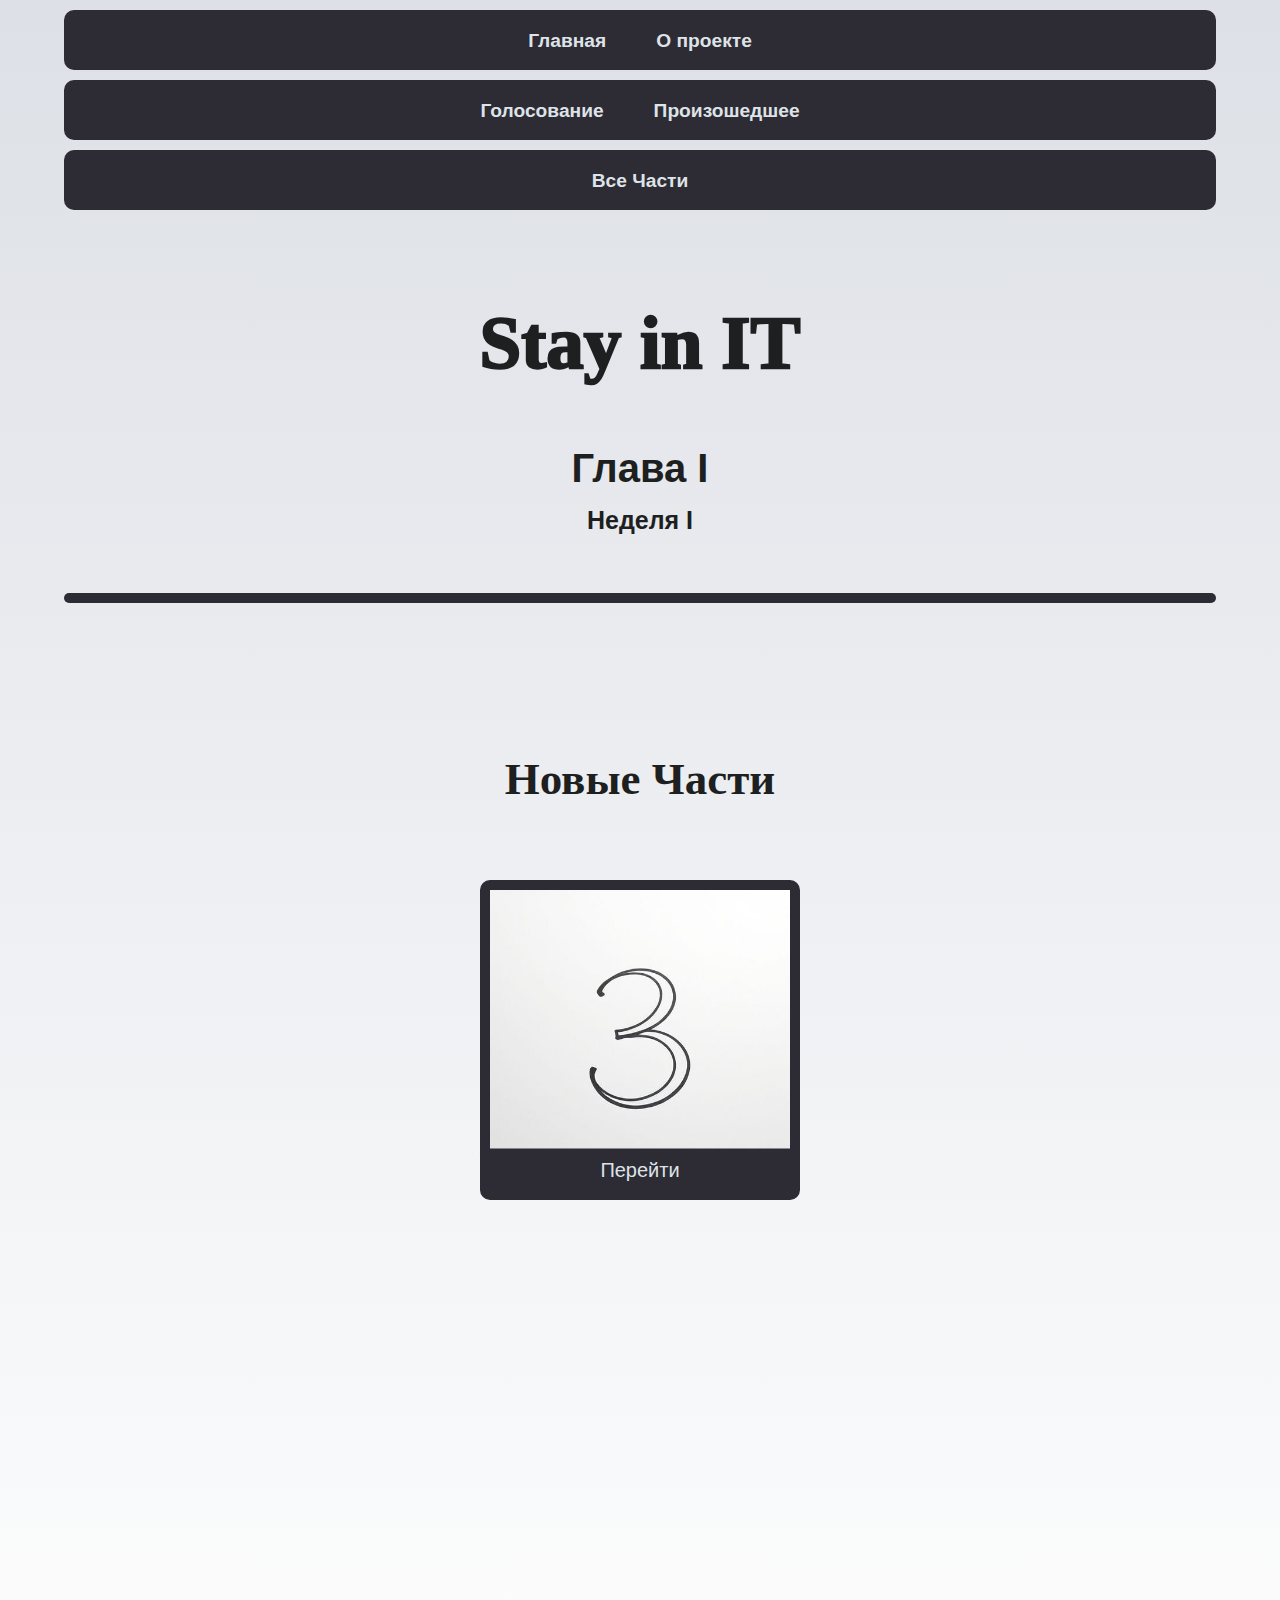
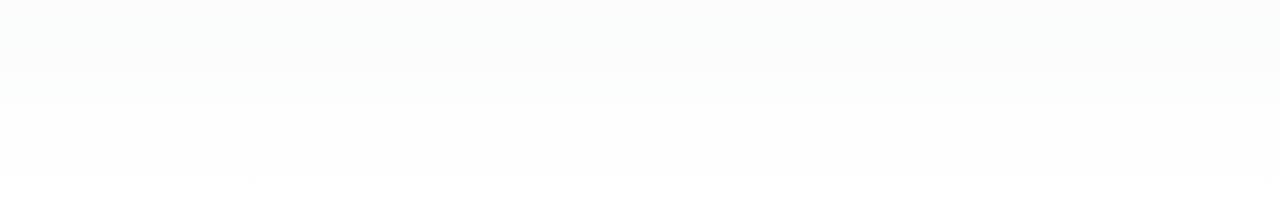
<file: index.html>
<!DOCTYPE html>
<html lang="en">

<head>
    <meta charset="UTF-8">
    <meta name="viewport" content="width=device-width, initial-scale=1.0">
    <title>Stay-in-IT</title>
    <link rel="stylesheet" href="css/main.css">
    <style>
    body { font-family: Arial, sans-serif;}
    </style>
</head>

<body>
    <div class="wrapper">
        <header class="container">
            <nav>
                <ul> 
                    <li class="active"><a href='index.html'>Главная</a></li>
                    <h1>  </h1>
                    <li><a href='index5.html'>О проекте</a></li>
                </ul>
            </nav>
        </header>
        <h1></h1>
        <header class="container">
            <nav>
                <ul> 
                    <li class="active">
                    <li><a href='index2.html'>Голосование</a></li>
                    <h1>  </h1>
                    <li><a href='index4.html'>Произошедшее</a></li>
                </ul>
            </nav>
        </header>
        <h1></h1>
        <header class="container">
            <nav>
                <ul> 
                    <li class="active">
                    <li><a href='index3.html'>Все Части</a></li>
                </ul>
            </nav>
        </header>

        <div class="hero container">
            <div class="hero--info">
                <h2>Stay in IT</h2>
                <h1>Глава I</h1>
                <p>Неделя I</p>
            </div>
            <h3></h3>
            <h4>Новые Части</h4>
            <img src="img/333.jpg" alt="">
            <li><a href='ind_3.html'>Перейти</a></li>

        </div>
    </div>   
</body>

</html>
</file>
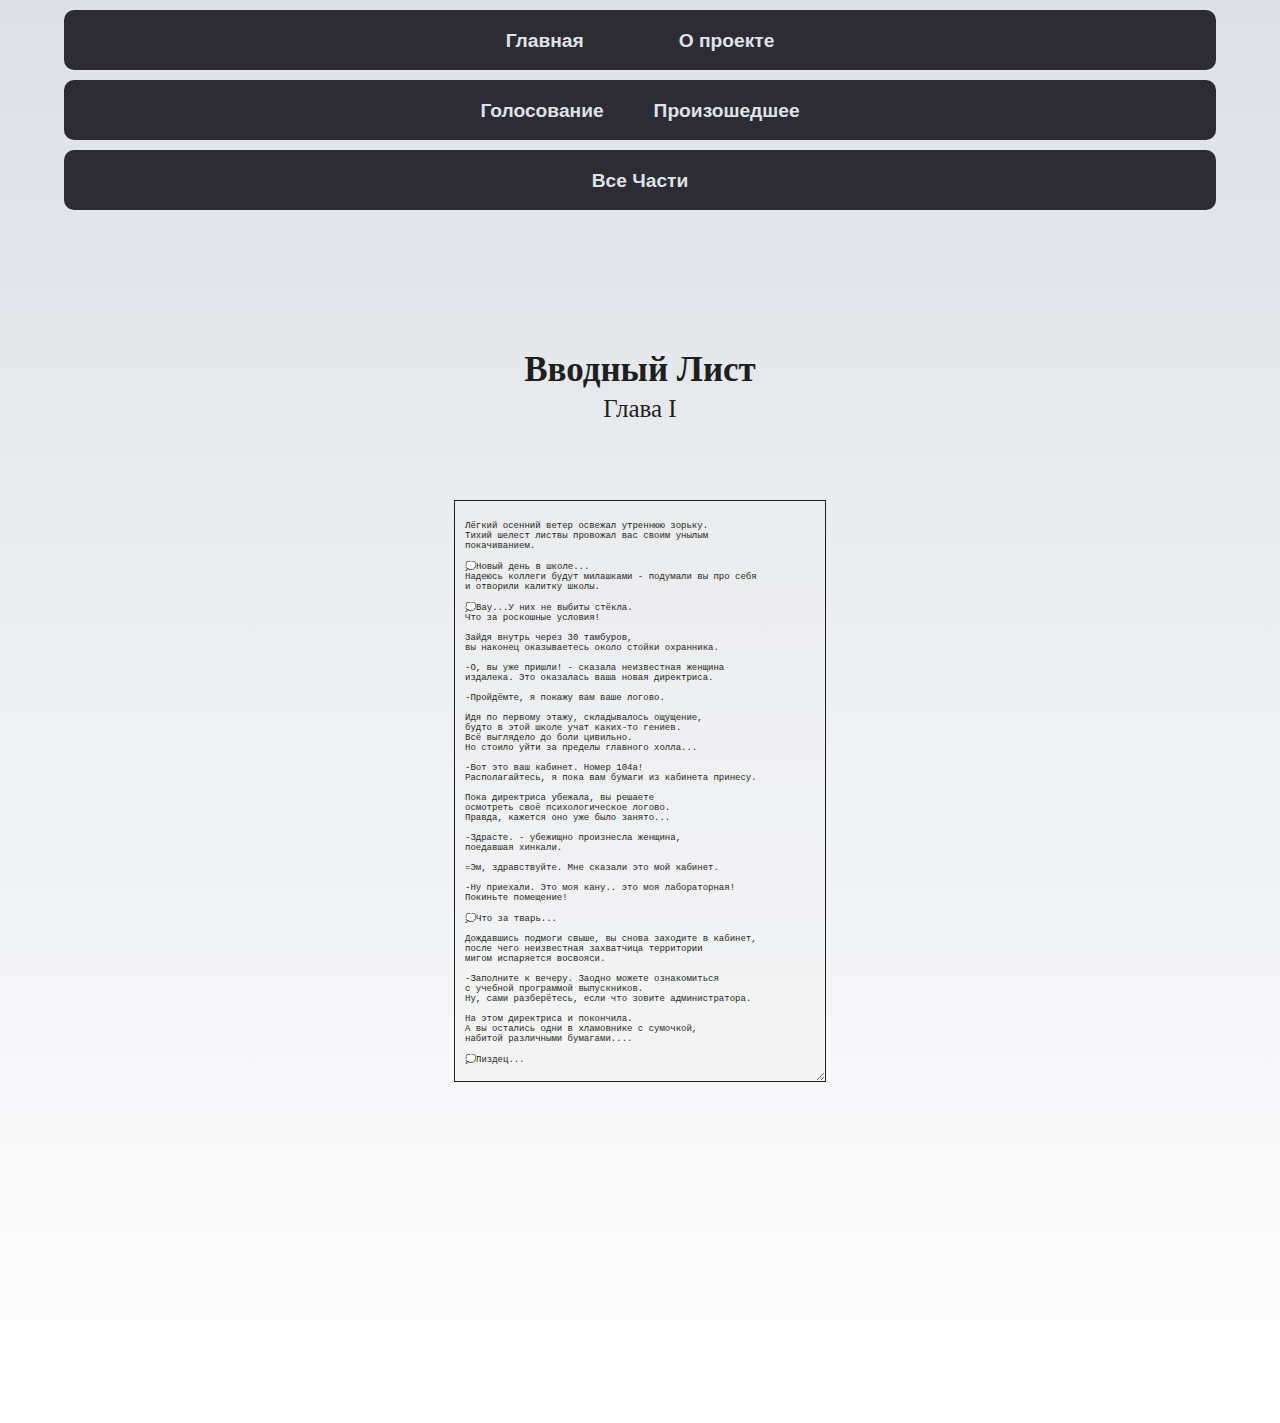
<file: ind_0.html>
<!DOCTYPE html>
<html lang="en">
<head>
    <meta charset="UTF-8">
    <meta name="viewport" content="width=device-width, initial-scale=1.0">
    <title>Stay-in-IT</title>
    <link rel="stylesheet" href="css/main.css">
    <style>
    body { font-family: Arial, sans-serif}
    </style>
</head>

<body>
    <div class="wrapper">
        <header class="container">
            <nav>
                <ul> 
                    <li class="active"><a href='index.html'>Главная</a></li>
                    <h2>  </h2>
                    <li><a href='index5.html'>О проекте</a></li>
                </ul>
            </nav>
        </header>
        <h1></h1>
        <header class="container">
            <nav>
                <ul> 
                    <li class="active">
                    <li><a href='index2.html'>Голосование</a></li>
                    <h1>  </h1>
                    <li><a href='index4.html'>Произошедшее</a></li>
                </ul>
            </nav>
        </header>
        <h1></h1>
        <header class="container">
            <nav>
                <ul> 
                    <li class="active">
                    <li><a href='index3.html'>Все Части</a></li>
                </ul>
            </nav>
        </header>

         <div class="hero container">
            <div class="Id_0">
                <h5>Вводный Лист</h5>
                <h6>Глава I</h6>
                <textarea class='textarea'cols="100%" disabled="on" readonly="on" rows="56">
                    Лёгкий осенний ветер освежал утреннюю зорьку.
                    Тихий шелест листвы провожал вас своим унылым
                    покачиванием.

💭Новый день в школе...
Надеюсь коллеги будут милашками - подумали вы про себя
и отворили калитку школы.

💭Вау...У них не выбиты стёкла.
Что за роскошные условия!

Зайдя внутрь через 30 тамбуров,
вы наконец оказываетесь около стойки охранника.

-О, вы уже пришли! - сказала неизвестная женщина
издалека. Это оказалась ваша новая директриса.

-Пройдёмте, я покажу вам ваше логово.

Идя по первому этажу, складывалось ощущение,
будто в этой школе учат каких-то гениев.
Всё выглядело до боли цивильно.
Но стоило уйти за пределы главного холла...

-Вот это ваш кабинет. Номер 104a!
Располагайтесь, я пока вам бумаги из кабинета принесу.

Пока директриса убежала, вы решаете
осмотреть своё психологическое логово.
Правда, кажется оно уже было занято...

-Здрасте. - убежищно произнесла женщина,
поедавшая хинкали.

=Эм, здравствуйте. Мне сказали это мой кабинет.

-Ну приехали. Это моя кану.. это моя лабораторная!
Покиньте помещение!

💭Что за тварь...

Дождавшись подмоги свыше, вы снова заходите в кабинет,
после чего неизвестная захватчица территории
мигом испаряется восвояси.

-Заполните к вечеру. Заодно можете ознакомиться
с учебной программой выпускников.
Ну, сами разберётесь, если что зовите администратора.

На этом директриса и покончила.
А вы остались одни в хламовнике с сумочкой,
набитой различными бумагами....

💭Пиздец...
                </textarea>
                
            </div>
        </div>
    </div>  
</body>
</html>
</file>
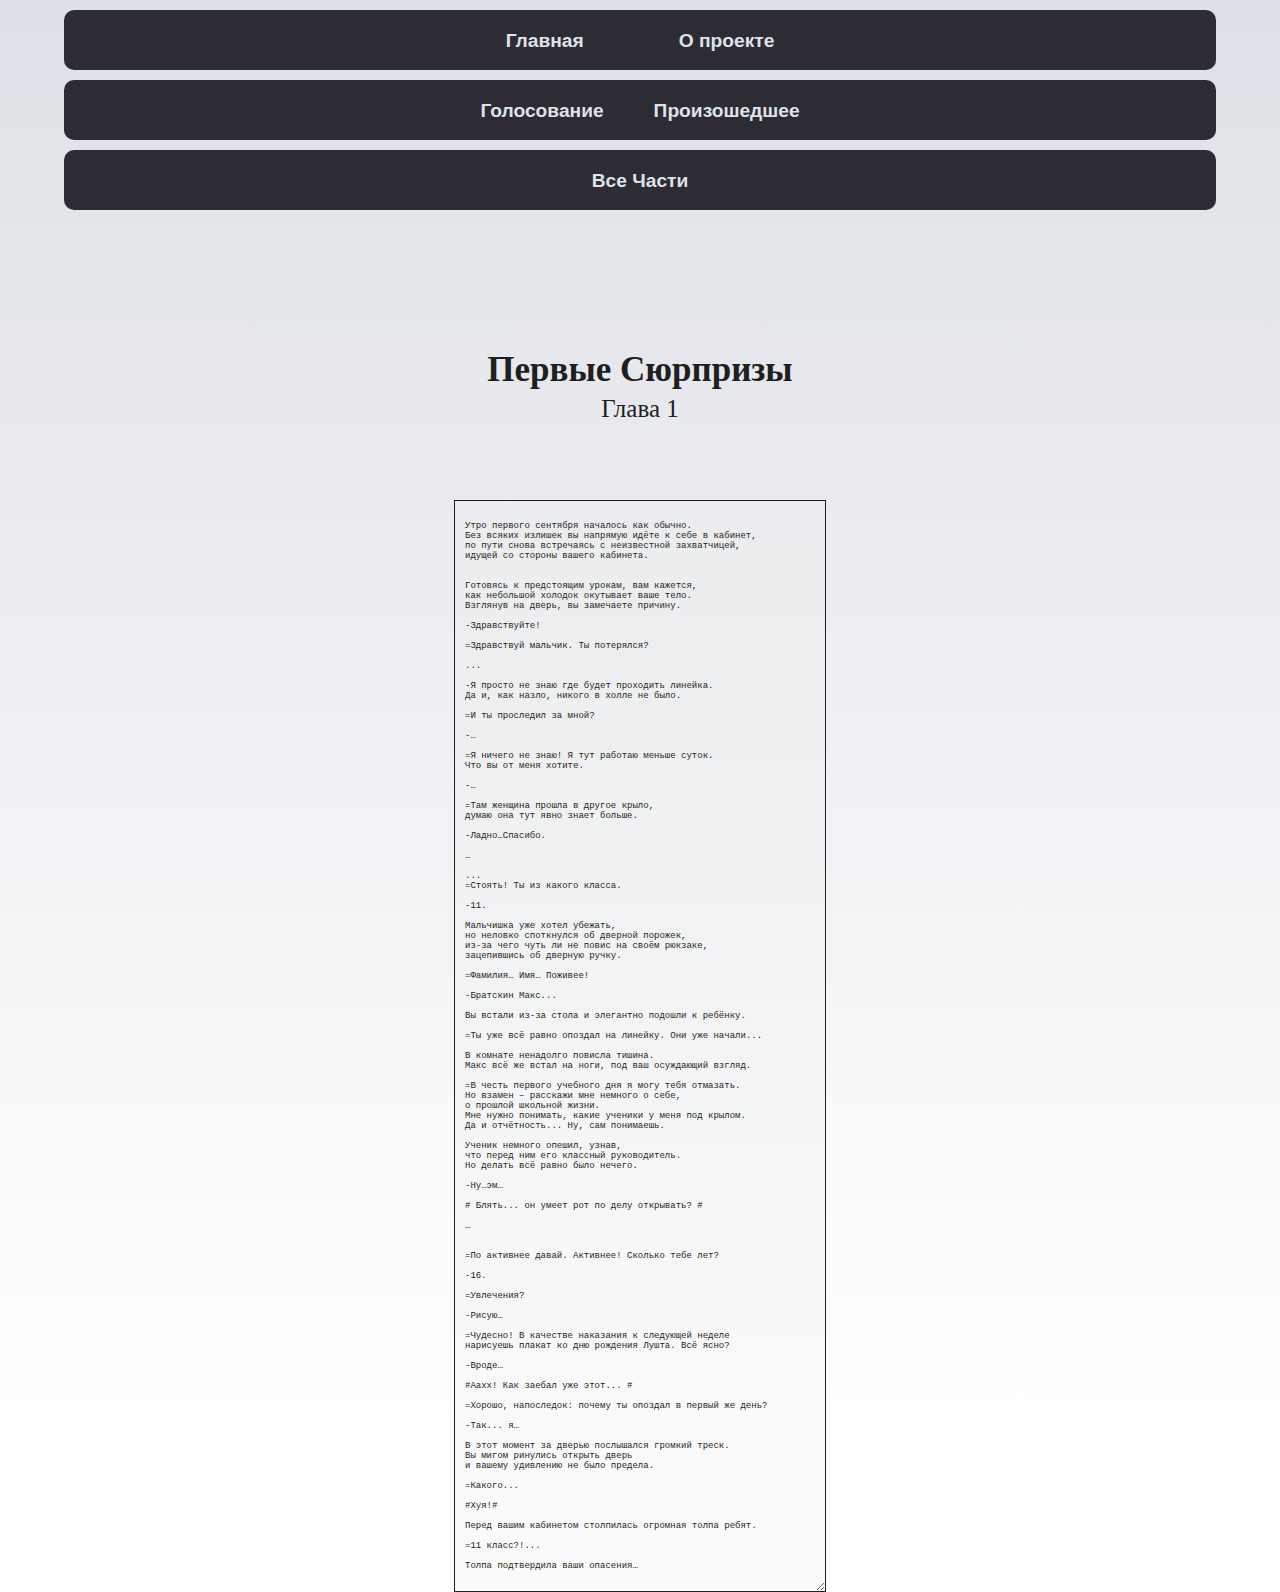
<file: ind_1.html>
<!DOCTYPE html>
<html lang="en">
<head>
    <meta charset="UTF-8">
    <meta name="viewport" content="width=device-width, initial-scale=1.0">
    <title>Stay-in-IT</title>
    <link rel="stylesheet" href="css/main.css">
    <style>
    body { font-family: Arial, sans-serif}
    </style>
</head>

<body>
    <div class="wrapper">
        <header class="container">
            <nav>
                <ul> 
                    <li class="active"><a href='index.html'>Главная</a></li>
                    <h2>  </h2>
                    <li><a href='index5.html'>О проекте</a></li>
                </ul>
            </nav>
        </header>
        <h1></h1>
        <header class="container">
            <nav>
                <ul> 
                    <li class="active">
                    <li><a href='index2.html'>Голосование</a></li>
                    <h1>  </h1>
                    <li><a href='index4.html'>Произошедшее</a></li>
                </ul>
            </nav>
        </header>
        <h1></h1>
        <header class="container">
            <nav>
                <ul> 
                    <li class="active">
                    <li><a href='index3.html'>Все Части</a></li>
                </ul>
            </nav>
        </header>

         <div class="hero container">
            <div class="Id_0">
                <h5>Первые Сюрпризы</h5>
                <h6>Глава 1</h6>
                <textarea class='textarea' disabled="on" readonly="on" rows="107" >Утро первого сентября началось как обычно.
Без всяких излишек вы напрямую идёте к себе в кабинет,
по пути снова встречаясь с неизвестной захватчицей,
идущей со стороны вашего кабинета.


Готовясь к предстоящим урокам, вам кажется,
как небольшой холодок окутывает ваше тело.
Взглянув на дверь, вы замечаете причину.

-Здравствуйте!

=Здравствуй мальчик. Ты потерялся?

...

-Я просто не знаю где будет проходить линейка.
Да и, как назло, никого в холле не было.

=И ты проследил за мной?

-…

=Я ничего не знаю! Я тут работаю меньше суток.
Что вы от меня хотите.

-…

=Там женщина прошла в другое крыло,
думаю она тут явно знает больше.

-Ладно…Спасибо.

…

...
=Стоять! Ты из какого класса.

-11.

Мальчишка уже хотел убежать,
но неловко споткнулся об дверной порожек,
из-за чего чуть ли не повис на своём рюкзаке,
зацепившись об дверную ручку.

=Фамилия… Имя… Поживее!

-Братскин Макс...

Вы встали из-за стола и элегантно подошли к ребёнку.

=Ты уже всё равно опоздал на линейку. Они уже начали...

В комнате ненадолго повисла тишина.
Макс всё же встал на ноги, под ваш осуждающий взгляд.

=В честь первого учебного дня я могу тебя отмазать.
Но взамен – расскажи мне немного о себе,
о прошлой школьной жизни.
Мне нужно понимать, какие ученики у меня под крылом.
Да и отчётность... Ну, сам понимаешь.

Ученик немного опешил, узнав,
что перед ним его классный руководитель.
Но делать всё равно было нечего.

-Ну…эм…

# Блять... он умеет рот по делу открывать? #

…


=По активнее давай. Активнее! Сколько тебе лет?

-16.

=Увлечения?

-Рисую…

=Чудесно! В качестве наказания к следующей неделе
нарисуешь плакат ко дню рождения Лушта. Всё ясно?

-Вроде…

#Аахх! Как заебал уже этот... #

=Хорошо, напоследок: почему ты опоздал в первый же день?

-Так... я…

В этот момент за дверью послышался громкий треск.
Вы мигом ринулись открыть дверь
и вашему удивлению не было предела.

=Какого...

#Хуя!#

Перед вашим кабинетом столпилась огромная толпа ребят.

=11 класс?!...

Толпа подтвердила ваши опасения…
                </textarea>
        </div>
     </div>
</body>
</html>
</file>
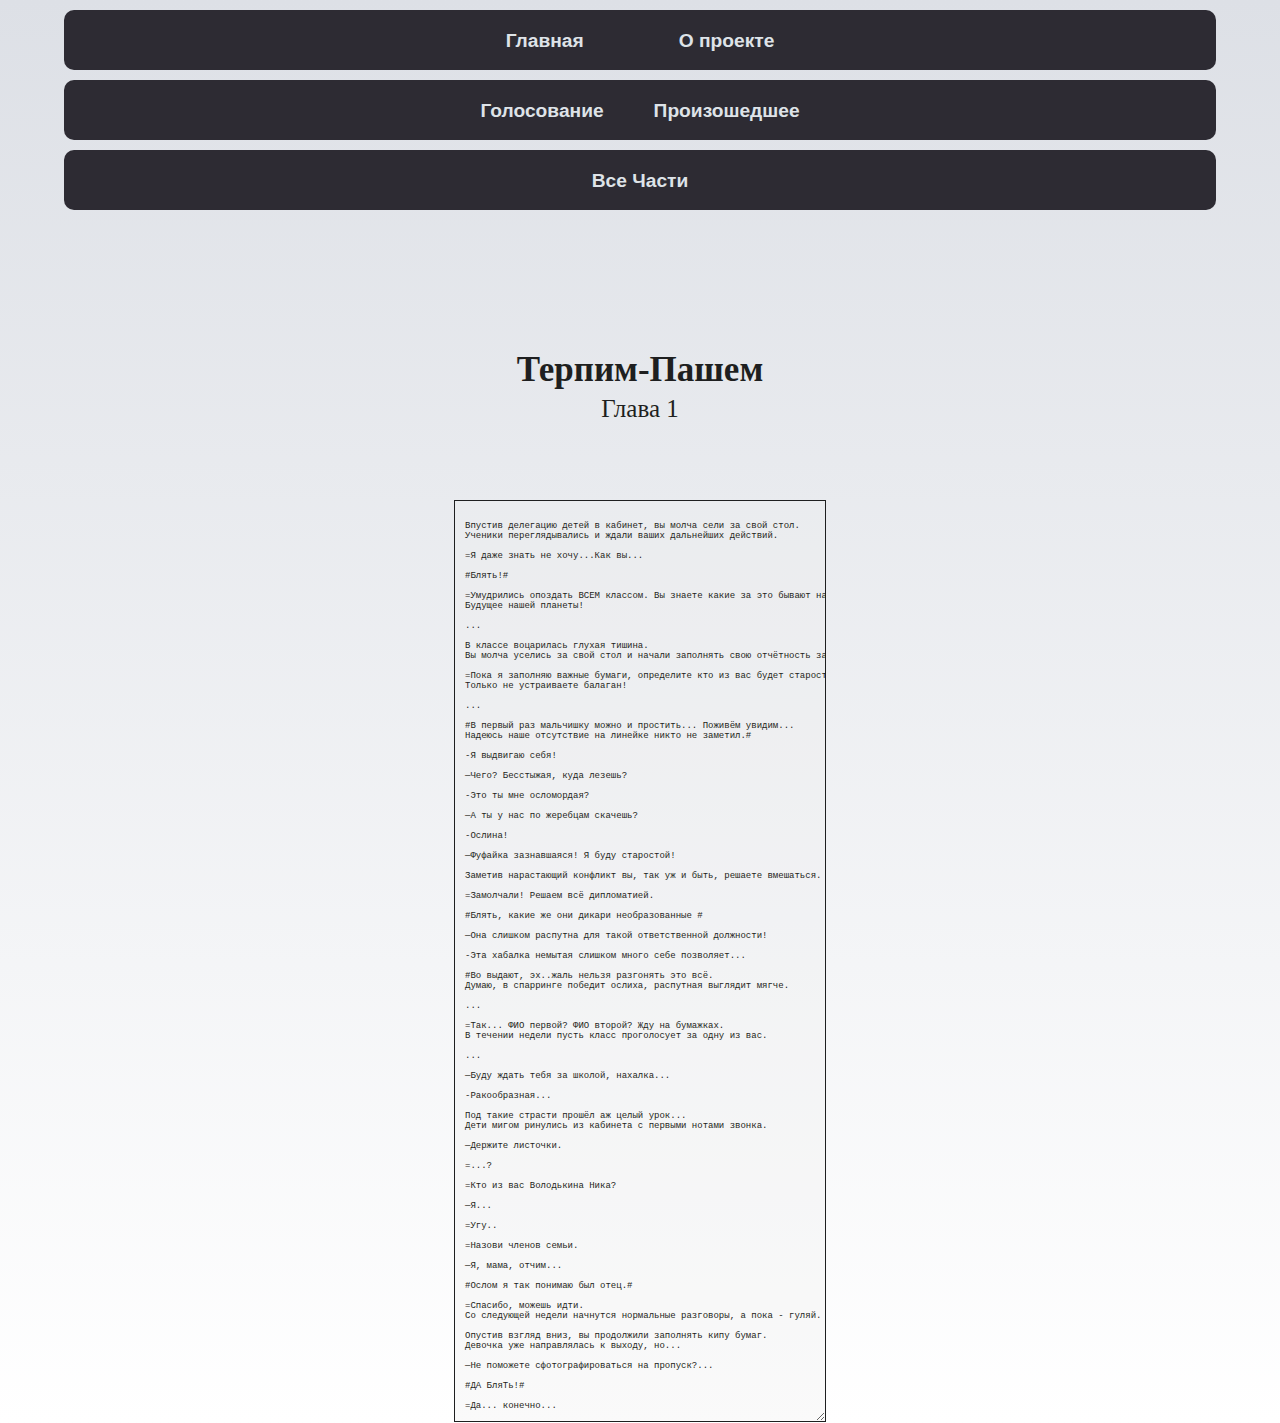
<file: ind_2.html>
<!DOCTYPE html>
<html lang="en">
<head>
    <meta charset="UTF-8">
    <meta name="viewport" content="width=device-width, initial-scale=1.0">
    <title>Stay-in-IT</title>
    <link rel="stylesheet" href="css/main.css">
    <style>
    body { font-family: Arial, sans-serif}
   </style>
</head>

<body>
    <div class="wrapper">
        <header class="container">
            <nav>
                <ul> 
                    <li class="active"><a href='index.html'>Главная</a></li>
                    <h2>  </h2>
                    <li><a href='index5.html'>О проекте</a></li>
                </ul>
            </nav>
        </header>
        <h1></h1>
        <header class="container">
            <nav>
                <ul> 
                    <li class="active">
                    <li><a href='index2.html'>Голосование</a></li>
                    <h1>  </h1>
                    <li><a href='index4.html'>Произошедшее</a></li>
                </ul>
            </nav>
        </header>
        <h1></h1>
        <header class="container">
            <nav>
                <ul> 
                    <li class="active">
                    <li><a href='index3.html'>Все Части</a></li>
                </ul>
            </nav>
        </header>

         <div class="hero container">
            <div class="Id_0">
                <h5>Терпим-Пашем</h5>
                <h6>Глава 1</h6>
                <textarea class='textarea'cols=100% disabled="on" readonly="on" autofocus rows="90" >Впустив делегацию детей в кабинет, вы молча сели за свой стол.
                    Ученики переглядывались и ждали ваших дальнейших действий.

=Я даже знать не хочу...Как вы...

#Блять!#

=Умудрились опоздать ВСЕМ классом. Вы знаете какие за это бывают наказания?! Дилетанты!
Будущее нашей планеты!

...

В классе воцарилась глухая тишина.
Вы молча уселись за свой стол и начали заполнять свою отчётность за первого ученика.

=Пока я заполняю важные бумаги, определите кто из вас будет старостой.
Только не устраиваете балаган!

...

#В первый раз мальчишку можно и простить... Поживём увидим...
Надеюсь наше отсутствие на линейке никто не заметил.#

-Я выдвигаю себя!

—Чего? Бесстыжая, куда лезешь?

-Это ты мне осломордая?

—А ты у нас по жеребцам скачешь?

-Ослина!

—Фуфайка зазнавшаяся! Я буду старостой!

Заметив нарастающий конфликт вы, так уж и быть, решаете вмешаться.

=Замолчали! Решаем всё дипломатией.

#Блять, какие же они дикари необразованные #

—Она слишком распутна для такой ответственной должности!

-Эта хабалка немытая слишком много себе позволяет...

#Во выдают, эх..жаль нельзя разгонять это всё.
Думаю, в спарринге победит ослиха, распутная выглядит мягче.

...

=Так... ФИО первой? ФИО второй? Жду на бумажках.
В течении недели пусть класс проголосует за одну из вас.

...

—Буду ждать тебя за школой, нахалка...

-Ракообразная...

Под такие страсти прошёл аж целый урок...
Дети мигом ринулись из кабинета с первыми нотами звонка.

—Держите листочки.

=...?

=Кто из вас Володькина Ника?

—Я...

=Угу..

=Назови членов семьи.

—Я, мама, отчим...

#Ослом я так понимаю был отец.#

=Спасибо, можешь идти.
Со следующей недели начнутся нормальные разговоры, а пока - гуляй.

Опустив взгляд вниз, вы продолжили заполнять кипу бумаг.
Девочка уже направлялась к выходу, но...

—Не поможете сфотографироваться на пропуск?...

#ДА БляТь!#

=Да... конечно...
                </textarea>
         </div>
    </div>  
</body>
</html>
</file>
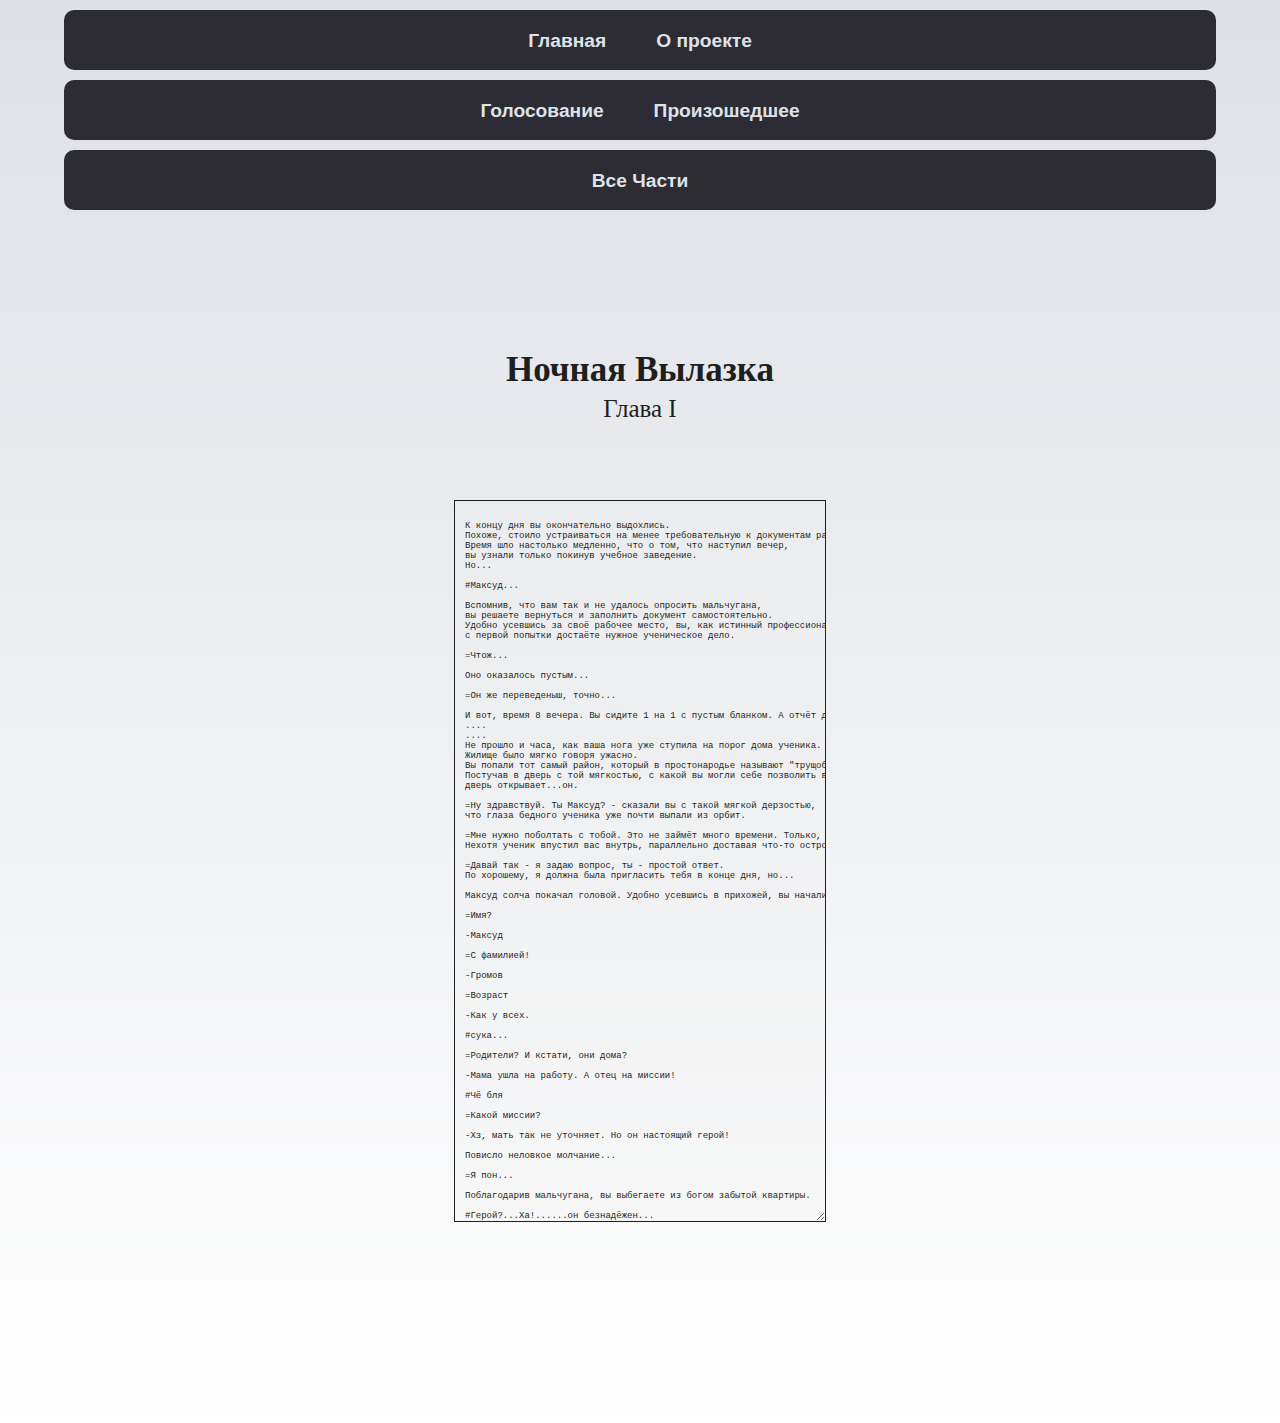
<file: ind_3.html>
<!DOCTYPE html>
<html lang="en">
<head>
    <meta charset="UTF-8">
    <meta name="viewport" content="width=device-width, initial-scale=1.0">
    <title>Stay-in-IT</title>
    <link rel="stylesheet" href="css/main.css">
    <style>
    body { font-family: Arial, sans-serif}
   </style>
</head>

<body>
    <div class="wrapper">
        <header class="container">
            <nav>
                <ul> 
                    <li class="active"><a href='index.html'>Главная</a></li>
                    <h1>  </h1>
                    <li><a href='index5.html'>О проекте</a></li>
                </ul>
            </nav>
        </header>
        <h1></h1>
        <header class="container">
            <nav>
                <ul> 
                    <li class="active">
                    <li><a href='index2.html'>Голосование</a></li>
                    <h1>  </h1>
                    <li><a href='index4.html'>Произошедшее</a></li>
                </ul>
            </nav>
        </header>
        <h1></h1>
        <header class="container">
            <nav>
                <ul> 
                    <li class="active">
                    <li><a href='index3.html'>Все Части</a></li>
                </ul>
            </nav>
        </header>
         <div class="hero container">
            <div class="Id_0">
                <h5>Ночная Вылазка</h5>
                <h6>Глава I</h6>
                <textarea class='textarea'cols=87 disabled="on" readonly="on" autofocus rows="70" >К концу дня вы окончательно выдохлись.
                     Похоже, стоило устраиваться на менее требовательную к документам работу.
Время шло настолько медленно, что о том, что наступил вечер,
 вы узнали только покинув учебное заведение.
Но...

#Максуд...

Вспомнив, что вам так и не удалось опросить мальчугана,
вы решаете вернуться и заполнить документ самостоятельно.
Удобно усевшись за своё рабочее место, вы, как истинный профессионал,
с первой попытки достаёте нужное ученическое дело.

=Чтож...

Оно оказалось пустым...

=Он же переведеныш, точно...

И вот, время 8 вечера. Вы сидите 1 на 1 с пустым бланком. А отчёт должен быть сдан уже к утру.
....
....
Не прошло и часа, как ваша нога уже ступила на порог дома ученика.
Жилище было мягко говоря ужасно.
Вы попали тот самый район, который в простонародье называют "трущобами".
Постучав в дверь с той мягкостью, с какой вы могли себе позволить в вашем состоянии,
дверь открывает...он.

=Ну здравствуй. Ты Максуд? - сказали вы с такой мягкой дерзостью,
что глаза бедного ученика уже почти выпали из орбит.

=Мне нужно поболтать с тобой. Это не займёт много времени. Только, можно зайти внутрь?...
Нехотя ученик впустил вас внутрь, параллельно доставая что-то острое из кармана.

=Давай так - я задаю вопрос, ты - простой ответ.
По хорошему, я должна была пригласить тебя в конце дня, но...

Максуд солча покачал головой. Удобно усевшись в прихожей, вы начали свой брейн-шторм:

=Имя?

-Максуд

=С фамилией!

-Громов

=Возраст

-Как у всех.

#сука...

=Родители? И кстати, они дома?

-Мама ушла на работу. А отец на миссии!

#Чё бля

=Какой миссии?

-Хз, мать так не уточняет. Но он настоящий герой!

Повисло неловкое молчание...

=Я пон...

Поблагодарив мальчугана, вы выбегаете из богом забытой квартиры.

#Герой?...Ха!......он безнадёжен...
                </textarea>
         </div>
    </div>  
</body>
</html>
</file>
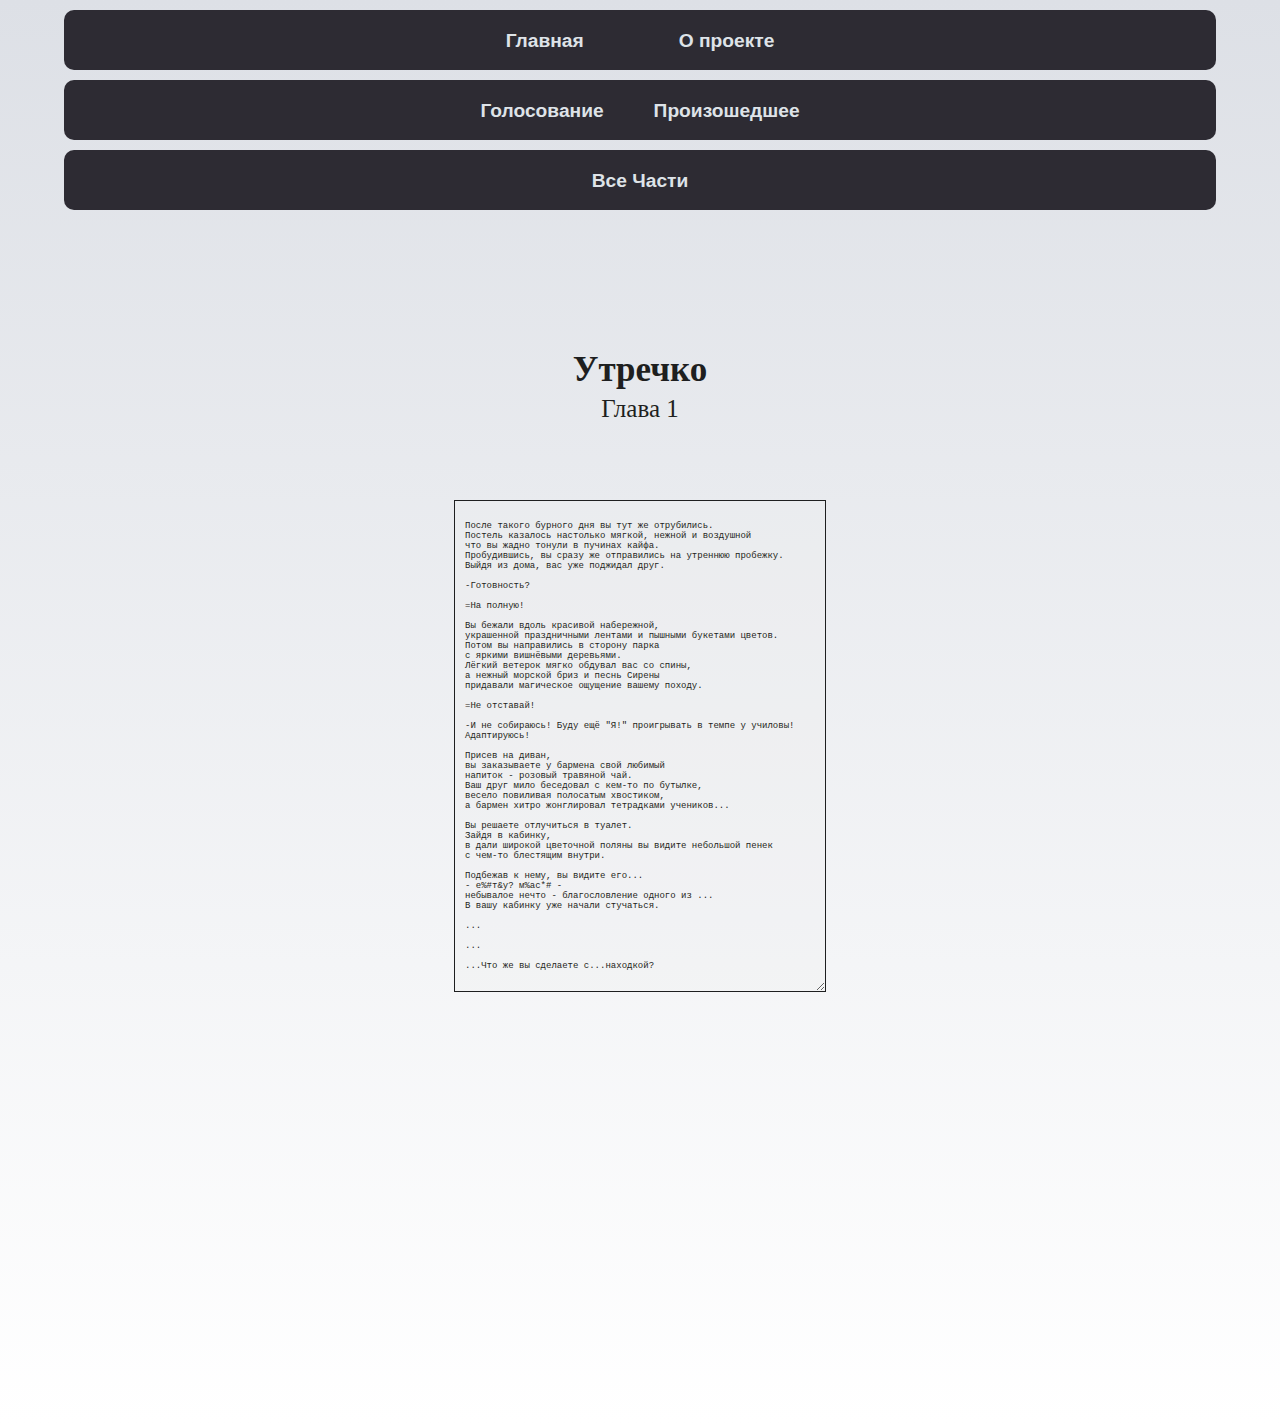
<file: ind_4-1.html>
<!DOCTYPE html>
<html lang="en">
<head>
    <meta charset="UTF-8">
    <meta name="viewport" content="width=device-width, initial-scale=1.0">
    <title>Stay-in-IT</title>
    <link rel="stylesheet" href="css/main.css">
    <style>
    body { font-family: Arial, sans-serif}
   </style>
</head>

<body>
    <div class="wrapper">
        <header class="container">
            <nav>
                <ul> 
                    <li class="active"><a href='index.html'>Главная</a></li>
                    <h2>  </h2>
                    <li><a href='index5.html'>О проекте</a></li>
                </ul>
            </nav>
        </header>
        <h1></h1>
        <header class="container">
            <nav>
                <ul> 
                    <li class="active">
                    <li><a href='index2.html'>Голосование</a></li>
                    <h1>  </h1>
                    <li><a href='index4.html'>Произошедшее</a></li>
                </ul>
            </nav>
        </header>
        <h1></h1>
        <header class="container">
            <nav>
                <ul> 
                    <li class="active">
                    <li><a href='index3.html'>Все Части</a></li>
                </ul>
            </nav>
        </header>
         <div class="hero container">
            <div class="Id_0">
                <h5>Утречко</h5>
                <h6>Глава 1</h6>
                <textarea class='textarea'cols=87 disabled="on" readonly="on" autofocus rows="47" >После такого бурного дня вы тут же отрубились.
                     Постель казалось настолько мягкой, нежной и воздушной
                     что вы жадно тонули в пучинах кайфа.
Пробудившись, вы сразу же отправились на утреннюю пробежку.
Выйдя из дома, вас уже поджидал друг.

-Готовность?

=На полную!

Вы бежали вдоль красивой набережной,
 украшенной праздничными лентами и пышными букетами цветов.
  Потом вы направились в сторону парка
  с яркими вишнёвыми деревьями.
   Лёгкий ветерок мягко обдувал вас со спины,
    а нежный морской бриз и песнь Сирены
     придавали магическое ощущение вашему походу.

=Не отставай!

-И не собираюсь! Буду ещё "Я!" проигрывать в темпе у училовы!
Адаптируюсь!

Присев на диван,
 вы заказываете у бармена свой любимый
 напиток - розовый травяной чай.
  Ваш друг мило беседовал с кем-то по бутылке,
  весело повиливая полосатым хвостиком,
   а бармен хитро жонглировал тетрадками учеников...

Вы решаете отлучиться в туалет.
 Зайдя в кабинку,
 в дали широкой цветочной поляны вы видите небольшой пенек
 с чем-то блестящим внутри.

 Подбежав к нему, вы видите его...
 - е%#т&у? м%ас*# -
 небывалое нечто - благословление одного из ... 
В вашу кабинку уже начали стучаться.

...

...

...Что же вы сделаете с...находкой?
                </textarea>
         </div>
    </div>  
</body>
</html>
</file>
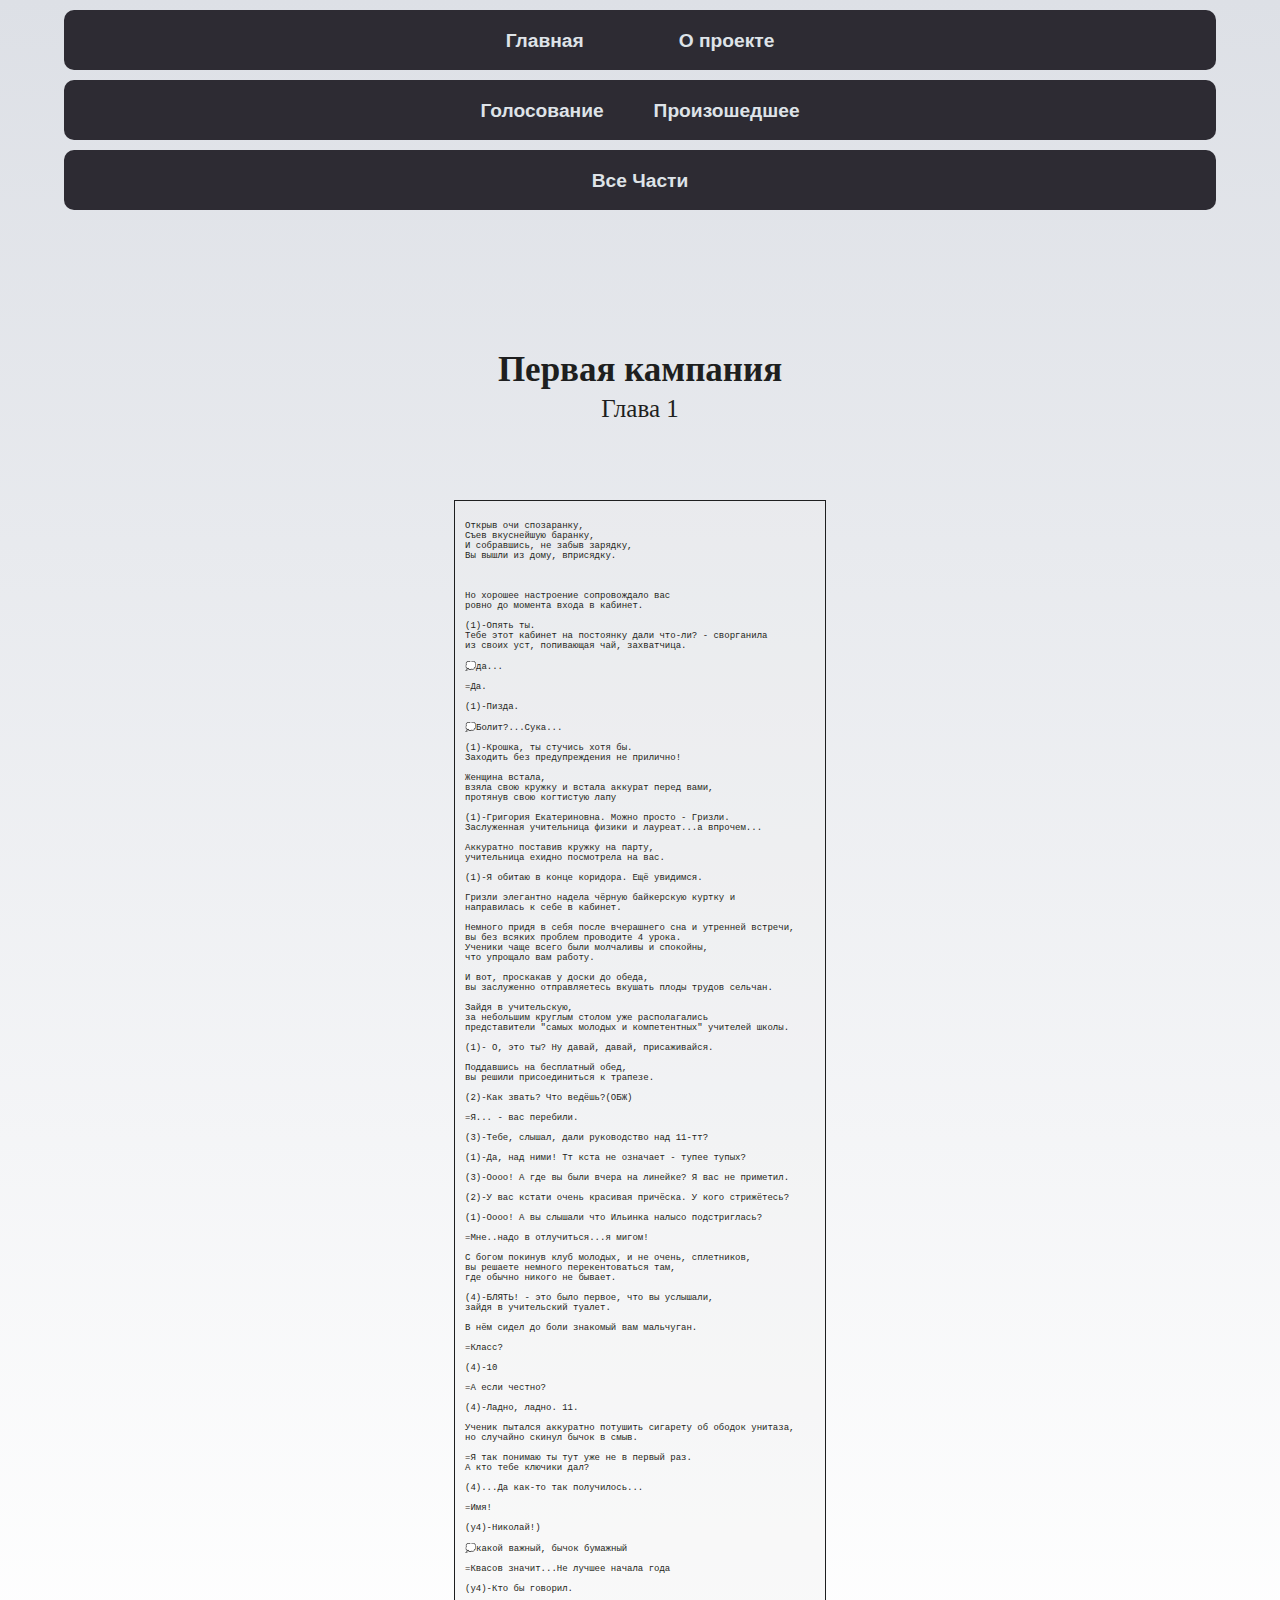
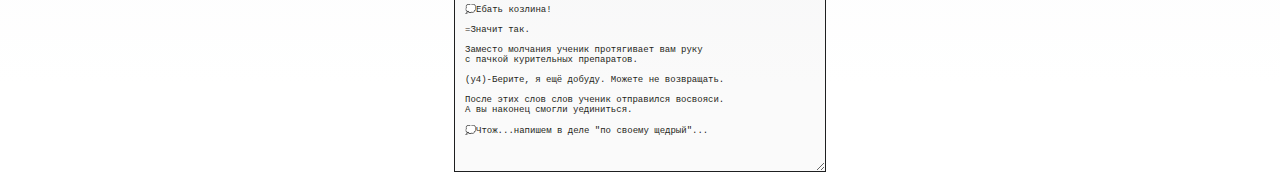
<file: ind_4.html>
<!DOCTYPE html>
<html lang="en">
<head>
    <meta charset="UTF-8">
    <meta name="viewport" content="width=device-width, initial-scale=1.0">
    <title>Stay-in-IT</title>
    <link rel="stylesheet" href="css/main.css">
    <style>
    body { font-family: Arial, sans-serif}
   </style>
</head>

<body>
    <div class="wrapper">
        <header class="container">
            <nav>
                <ul> 
                    <li class="active"><a href='index.html'>Главная</a></li>
                    <h2>  </h2>
                    <li><a href='index5.html'>О проекте</a></li>
                </ul>
            </nav>
        </header>
        <h1></h1>
        <header class="container">
            <nav>
                <ul> 
                    <li class="active">
                    <li><a href='index2.html'>Голосование</a></li>
                    <h1>  </h1>
                    <li><a href='index4.html'>Произошедшее</a></li>
                </ul>
            </nav>
        </header>
        <h1></h1>
        <header class="container">
            <nav>
                <ul> 
                    <li class="active">
                    <li><a href='index3.html'>Все Части</a></li>
                </ul>
            </nav>
        </header>
         <div class="hero container">
            <div class="Id_0">
                <h5>Первая кампания</h5>
                <h6>Глава 1</h6>
                <textarea class='textarea'cols=87 disabled="on" readonly="on" autofocus rows="125" >Открыв очи спозаранку,
Съев вкуснейшую баранку,
И собравшись, не забыв зарядку,
Вы вышли из дому, вприсядку.



Но хорошее настроение сопровождало вас
 ровно до момента входа в кабинет.

(1)-Опять ты.
 Тебе этот кабинет на постоянку дали что-ли? - сворганила 
 из своих уст, попивающая чай, захватчица.

💭да...

=Да.

(1)-Пизда.

💭Болит?...Сука...

(1)-Крошка, ты стучись хотя бы. 
Заходить без предупреждения не прилично!
                    
Женщина встала, 
взяла свою кружку и встала аккурат перед вами,
 протянув свою когтистую лапу
                    
(1)-Григория Екатериновна. Можно просто - Гризли. 
Заслуженная учительница физики и лауреат...а впрочем...
                    
Аккуратно поставив кружку на парту, 
учительница ехидно посмотрела на вас.
                    
(1)-Я обитаю в конце коридора. Ещё увидимся.
                    
Гризли элегантно надела чёрную байкерскую куртку и 
направилась к себе в кабинет.
                    
Немного придя в себя после вчерашнего сна и утренней встречи,
 вы без всяких проблем проводите 4 урока. 
Ученики чаще всего были молчаливы и спокойны, 
что упрощало вам работу. 
                    
 И вот, проскакав у доски до обеда, 
 вы заслуженно отправляетесь вкушать плоды трудов сельчан.
                    
Зайдя в учительскую, 
за небольшим круглым столом уже располагались 
представители "самых молодых и компетентных" учителей школы.

(1)- О, это ты? Ну давай, давай, присаживайся.

Поддавшись на бесплатный обед, 
вы решили присоединиться к трапезе.

(2)-Как звать? Что ведёшь?(ОБЖ)

=Я... - вас перебили.

(3)-Тебе, слышал, дали руководство над 11-тт?

(1)-Да, над ними! Тт кста не означает - тупее тупых?

(3)-Оооо! А где вы были вчера на линейке? Я вас не приметил.

(2)-У вас кстати очень красивая причёска. У кого стрижётесь?

(1)-Оооо! А вы слышали что Ильинка налысо подстриглась?

=Мне..надо в отлучиться...я мигом!

С богом покинув клуб молодых, и не очень, сплетников,
 вы решаете немного перекентоваться там, 
 где обычно никого не бывает.

(4)-БЛЯТЬ! - это было первое, что вы услышали, 
зайдя в учительский туалет.

В нём сидел до боли знакомый вам мальчуган.

=Класс?

(4)-10

=А если честно?

(4)-Ладно, ладно. 11.

Ученик пытался аккуратно потушить сигарету об ободок унитаза,
 но случайно скинул бычок в смыв.

=Я так понимаю ты тут уже не в первый раз. 
А кто тебе ключики дал?

(4)...Да как-то так получилось...

=Имя!

(у4)-Николай!)

💭какой важный, бычок бумажный

=Квасов значит...Не лучшее начала года

(у4)-Кто бы говорил.

💭Ебать козлина!

=Значит так.

Заместо молчания ученик протягивает вам руку 
с пачкой курительных препаратов.

(у4)-Берите, я ещё добуду. Можете не возвращать.

После этих слов слов ученик отправился восвояси. 
А вы наконец смогли уединиться.

💭Чтож...напишем в деле "по своему щедрый"...
                </textarea>
            <div class="Id_1">
                <h1> </h1>
            </div>
         </div>
    </div>  
</body>

</html>
</file>
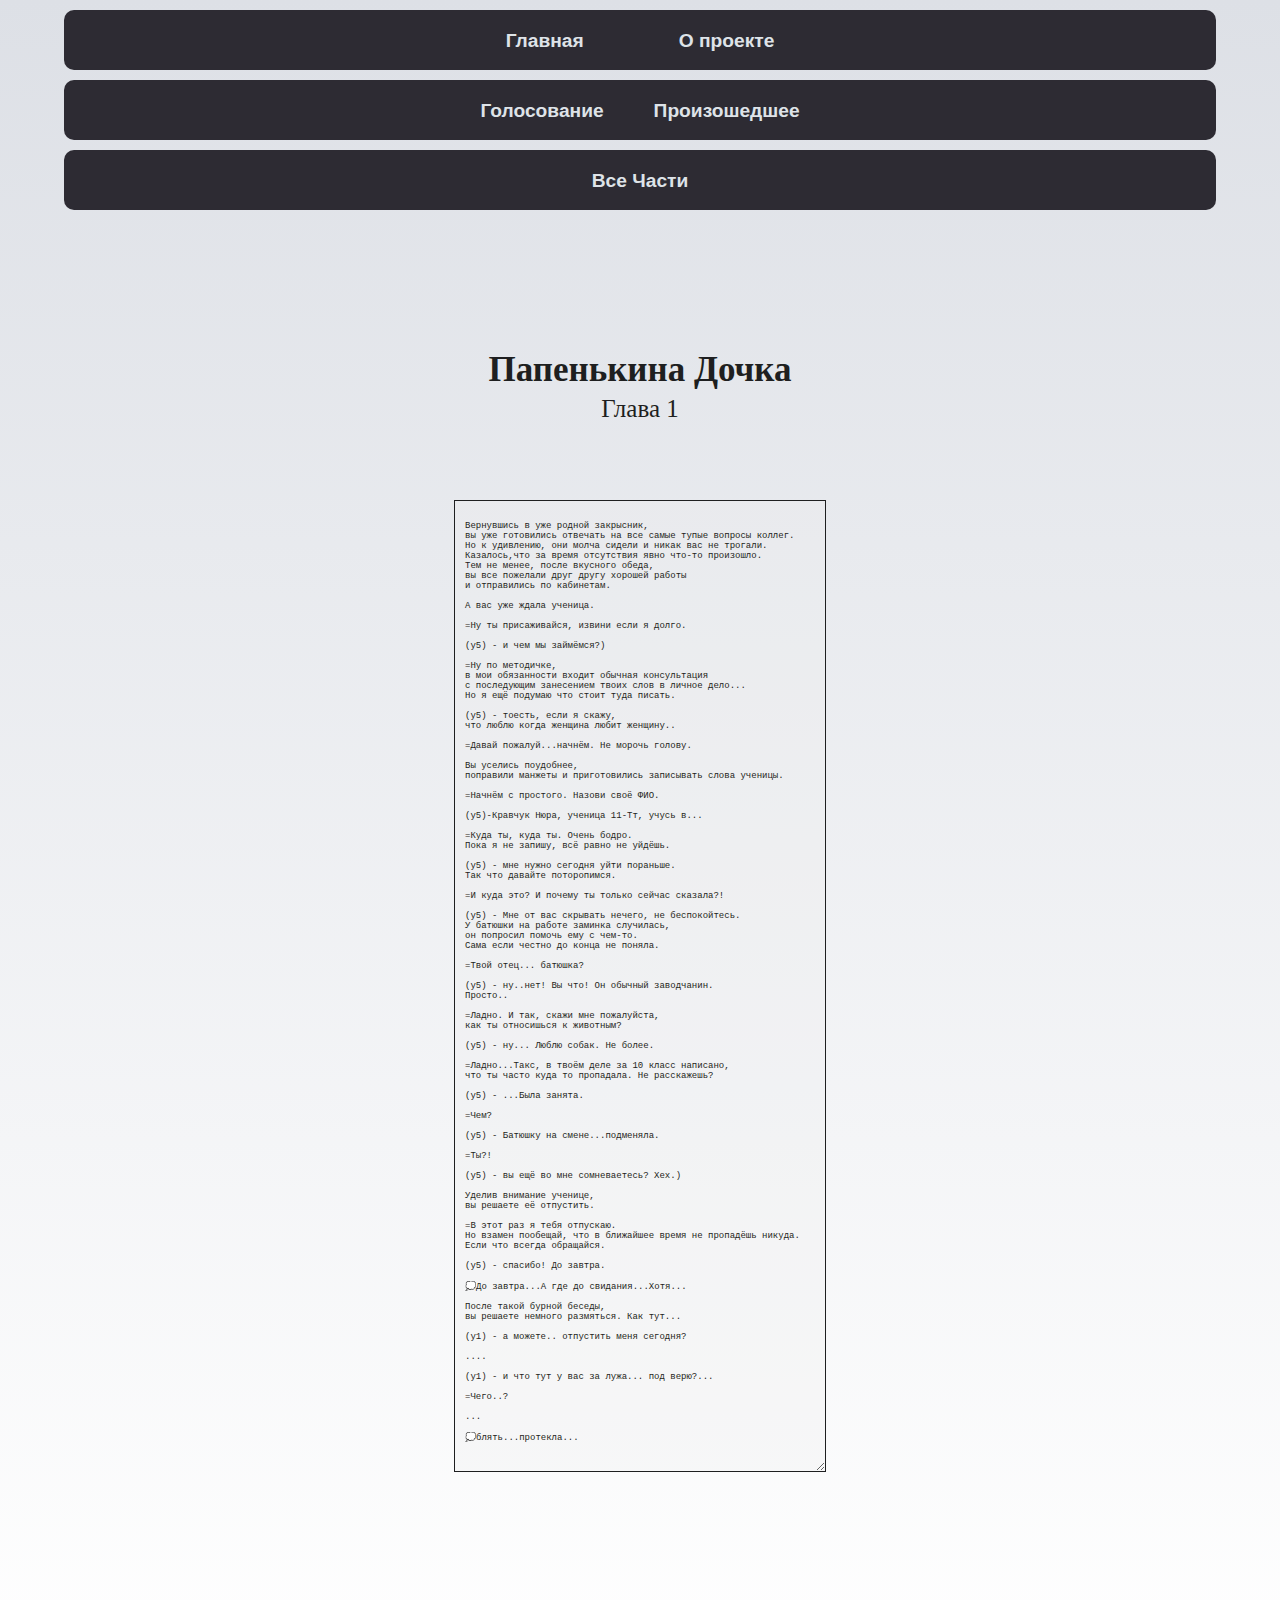
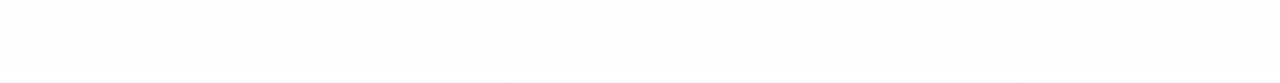
<file: ind_5.html>
<!DOCTYPE html>
<html lang="en">
<head>
    <meta charset="UTF-8">
    <meta name="viewport" content="width=device-width, initial-scale=1.0">
    <title>Stay-in-IT</title>
    <link rel="stylesheet" href="css/main.css">
    <style>
    body { font-family: Arial, sans-serif}
   </style>
</head>

<body>
    <div class="wrapper">
        <header class="container">
            <nav>
                <ul> 
                    <li class="active"><a href='index.html'>Главная</a></li>
                    <h2>  </h2>
                    <li><a href='index5.html'>О проекте</a></li>
                </ul>
            </nav>
        </header>
        <h1></h1>
        <header class="container">
            <nav>
                <ul> 
                    <li class="active">
                    <li><a href='index2.html'>Голосование</a></li>
                    <h1>  </h1>
                    <li><a href='index4.html'>Произошедшее</a></li>
                </ul>
            </nav>
        </header>
        <h1></h1>
        <header class="container">
            <nav>
                <ul> 
                    <li class="active">
                    <li><a href='index3.html'>Все Части</a></li>
                </ul>
            </nav>
        </header>
         <div class="hero container">
            <div class="Id_0">
                <h5>Папенькина Дочка</h5>
                <h6>Глава 1</h6>
                <textarea class='textarea'cols=87 disabled="on" readonly="on" autofocus rows="95" >Вернувшись в уже родной закрысник,
вы уже готовились отвечать на все самые тупые вопросы коллег.
Но к удивлению, они молча сидели и никак вас не трогали.
Казалось,что за время отсутствия явно что-то произошло.
Тем не менее, после вкусного обеда,
вы все пожелали друг другу хорошей работы
 и отправились по кабинетам.

А вас уже ждала ученица.

=Ну ты присаживайся, извини если я долго.

(у5) - и чем мы займёмся?)

=Ну по методичке,
 в мои обязанности входит обычная консультация
с последующим занесением твоих слов в личное дело...
Но я ещё подумаю что стоит туда писать.

(у5) - тоесть, если я скажу,
 что люблю когда женщина любит женщину..

=Давай пожалуй...начнём. Не морочь голову.

Вы уселись поудобнее,
 поправили манжеты и приготовились записывать слова ученицы.

=Начнём с простого. Назови своё ФИО.

(у5)-Кравчук Нюра, ученица 11-Тт, учусь в...

=Куда ты, куда ты. Очень бодро.
 Пока я не запишу, всё равно не уйдёшь.

(у5) - мне нужно сегодня уйти пораньше.
 Так что давайте поторопимся.

=И куда это? И почему ты только сейчас сказала?!

(у5) - Мне от вас скрывать нечего, не беспокойтесь.
У батюшки на работе заминка случилась,
 он попросил помочь ему с чем-то.
Сама если честно до конца не поняла.

=Твой отец... батюшка?

(у5) - ну..нет! Вы что! Он обычный заводчанин.
Просто..

=Ладно. И так, скажи мне пожалуйста,
 как ты относишься к животным?

(у5) - ну... Люблю собак. Не более.

=Ладно...Такс, в твоём деле за 10 класс написано,
что ты часто куда то пропадала. Не расскажешь?

(у5) - ...Была занята.

=Чем?

(у5) - Батюшку на смене...подменяла.

=Ты?!

(у5) - вы ещё во мне сомневаетесь? Хех.)

Уделив внимание ученице,
 вы решаете её отпустить.

=В этот раз я тебя отпускаю.
 Но взамен пообещай, что в ближайшее время не пропадёшь никуда.
Если что всегда обращайся.

(у5) - спасибо! До завтра.

💭До завтра...А где до свидания...Хотя...

После такой бурной беседы,
 вы решаете немного размяться. Как тут...

(у1) - а можете.. отпустить меня сегодня?

....

(у1) - и что тут у вас за лужа... под верю?...

=Чего..?

...

💭блять...протекла...
                </textarea>
            <div class="Id_1">
                <h1> </h1>
            </div>
         </div>
    </div>  
</body>
</html>
</file>
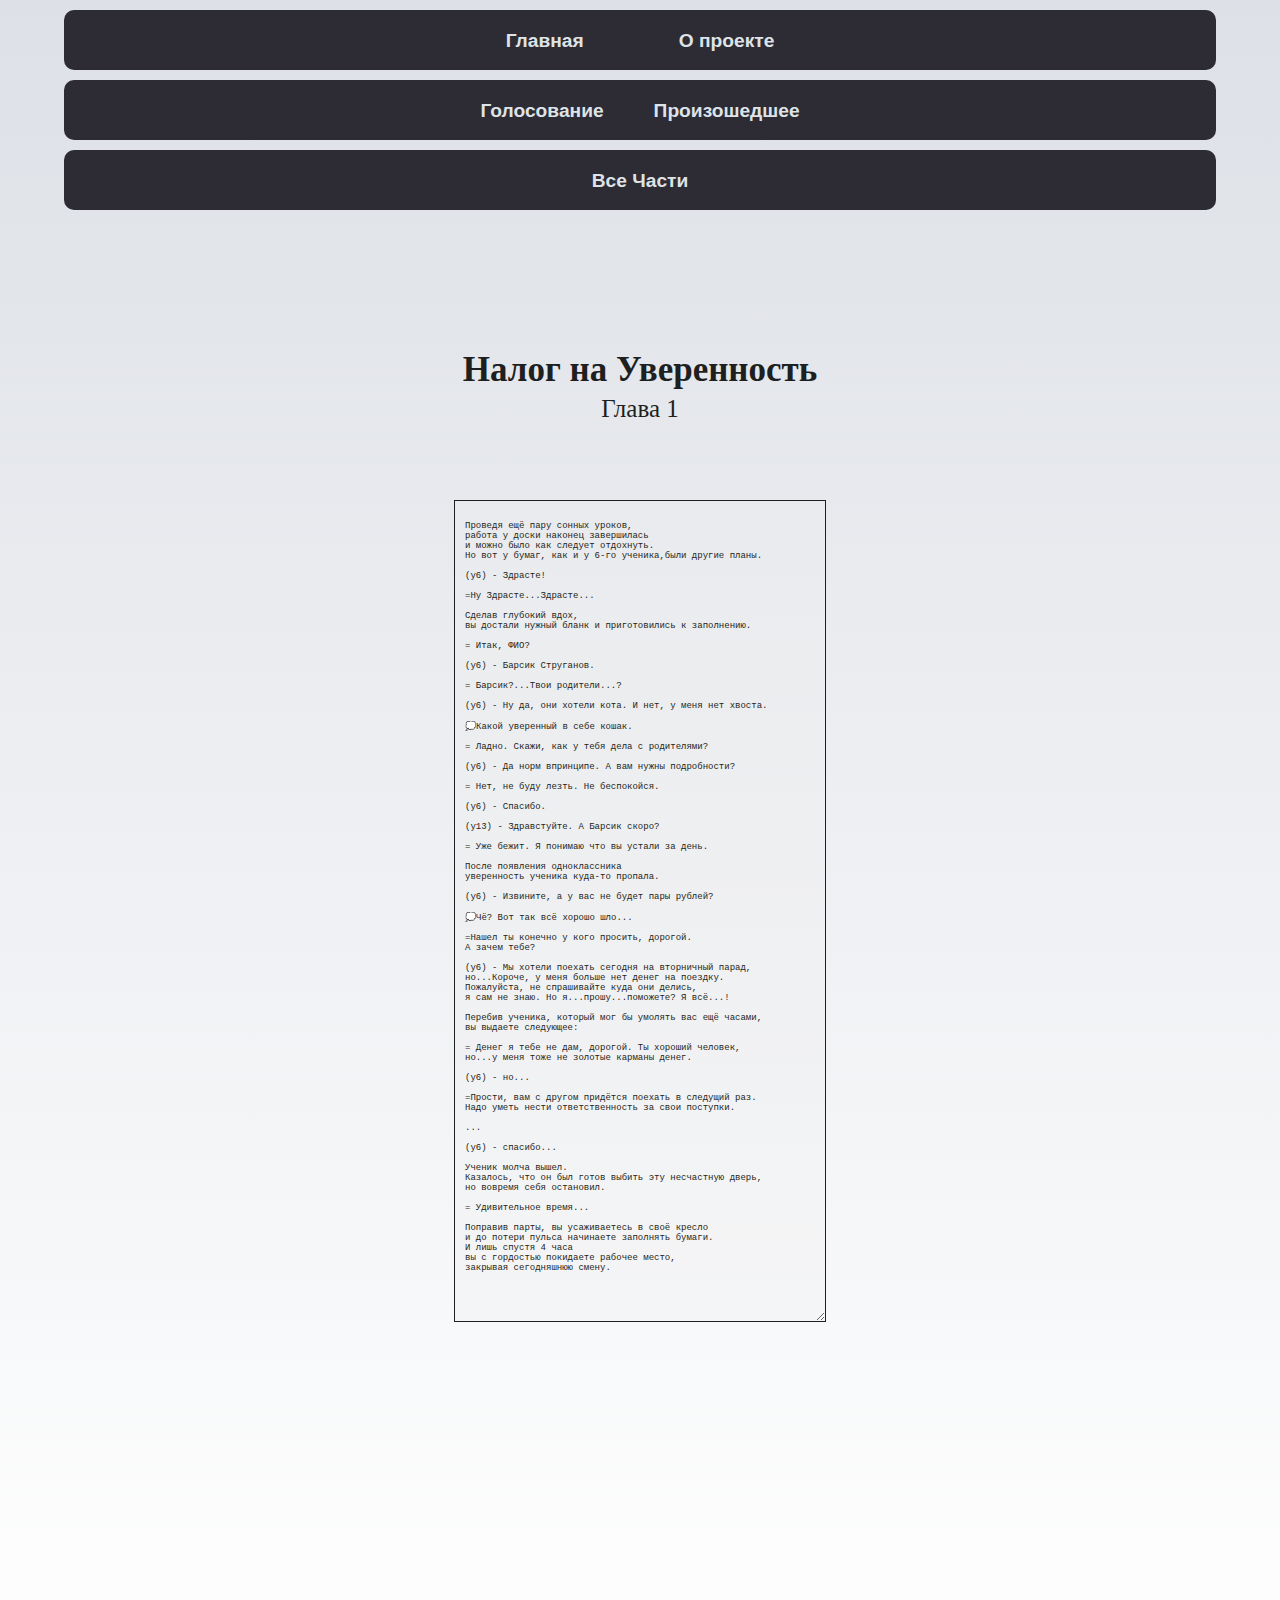
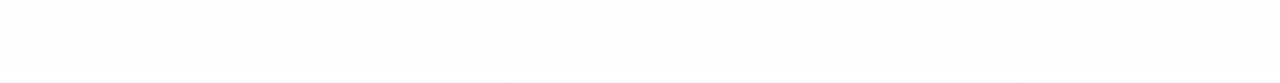
<file: ind_6.html>
<!DOCTYPE html>
<html lang="en">
<head>
    <meta charset="UTF-8">
    <meta name="viewport" content="width=device-width, initial-scale=1.0">
    <title>Stay-in-IT</title>
    <link rel="stylesheet" href="css/main.css">
    <style>
    body { font-family: Arial, sans-serif}
   </style>
</head>

<body>
    <div class="wrapper">
        <header class="container">
            <nav>
                <ul> 
                    <li class="active"><a href='index.html'>Главная</a></li>
                    <h2>  </h2>
                    <li><a href='index5.html'>О проекте</a></li>
                </ul>
            </nav>
        </header>
        <h1></h1>
        <header class="container">
            <nav>
                <ul> 
                    <li class="active">
                    <li><a href='index2.html'>Голосование</a></li>
                    <h1>  </h1>
                    <li><a href='index4.html'>Произошедшее</a></li>
                </ul>
            </nav>
        </header>
        <h1></h1>
        <header class="container">
            <nav>
                <ul> 
                    <li class="active">
                    <li><a href='index3.html'>Все Части</a></li>
                </ul>
            </nav>
        </header>
         <div class="hero container">
            <div class="Id_0">
                <h5>Налог на Уверенность</h5>
                <h6>Глава 1</h6>
                <textarea class='textarea'cols=87 disabled="on" readonly="on" autofocus rows="80" >Проведя ещё пару сонных уроков,
работа у доски наконец завершилась
 и можно было как следует отдохнуть.
Но вот у бумаг, как и у 6-го ученика,были другие планы.

(у6) - Здрасте!

=Ну Здрасте...Здрасте...

Сделав глубокий вдох,
 вы достали нужный бланк и приготовились к заполнению.

= Итак, ФИО?

(у6) - Барсик Струганов.

= Барсик?...Твои родители...?

(у6) - Ну да, они хотели кота. И нет, у меня нет хвоста.

💭Какой уверенный в себе кошак.

= Ладно. Скажи, как у тебя дела с родителями?

(у6) - Да норм впринципе. А вам нужны подробности?

= Нет, не буду лезть. Не беспокойся.

(у6) - Спасибо.

(у13) - Здравстуйте. А Барсик скоро?

= Уже бежит. Я понимаю что вы устали за день.

После появления одноклассника
 уверенность ученика куда-то пропала.

(у6) - Извините, а у вас не будет пары рублей?

💭Чё? Вот так всё хорошо шло...

=Нашел ты конечно у кого просить, дорогой.
 А зачем тебе?

(у6) - Мы хотели поехать сегодня на вторничный парад,
но...Короче, у меня больше нет денег на поездку.
Пожалуйста, не спрашивайте куда они делись,
я сам не знаю. Но я...прошу...поможете? Я всё...!

Перебив ученика, который мог бы умолять вас ещё часами,
вы выдаете следующее:

= Денег я тебе не дам, дорогой. Ты хороший человек,
но...у меня тоже не золотые карманы денег.

(у6) - но...

=Прости, вам с другом придётся поехать в следущий раз.
Надо уметь нести ответственность за свои поступки.

...

(у6) - спасибо...

Ученик молча вышел.
Казалось, что он был готов выбить эту несчастную дверь,
но вовремя себя остановил.

= Удивительное время...

Поправив парты, вы усаживаетесь в своё кресло
и до потери пульса начинаете заполнять бумаги.
И лишь спустя 4 часа
 вы с гордостью покидаете рабочее место,
закрывая сегодняшнюю смену.
                </textarea>
            <div class="Id_1">
                <h1> </h1>
            </div>
         </div>
    </div>  
</body>
</html>
</file>
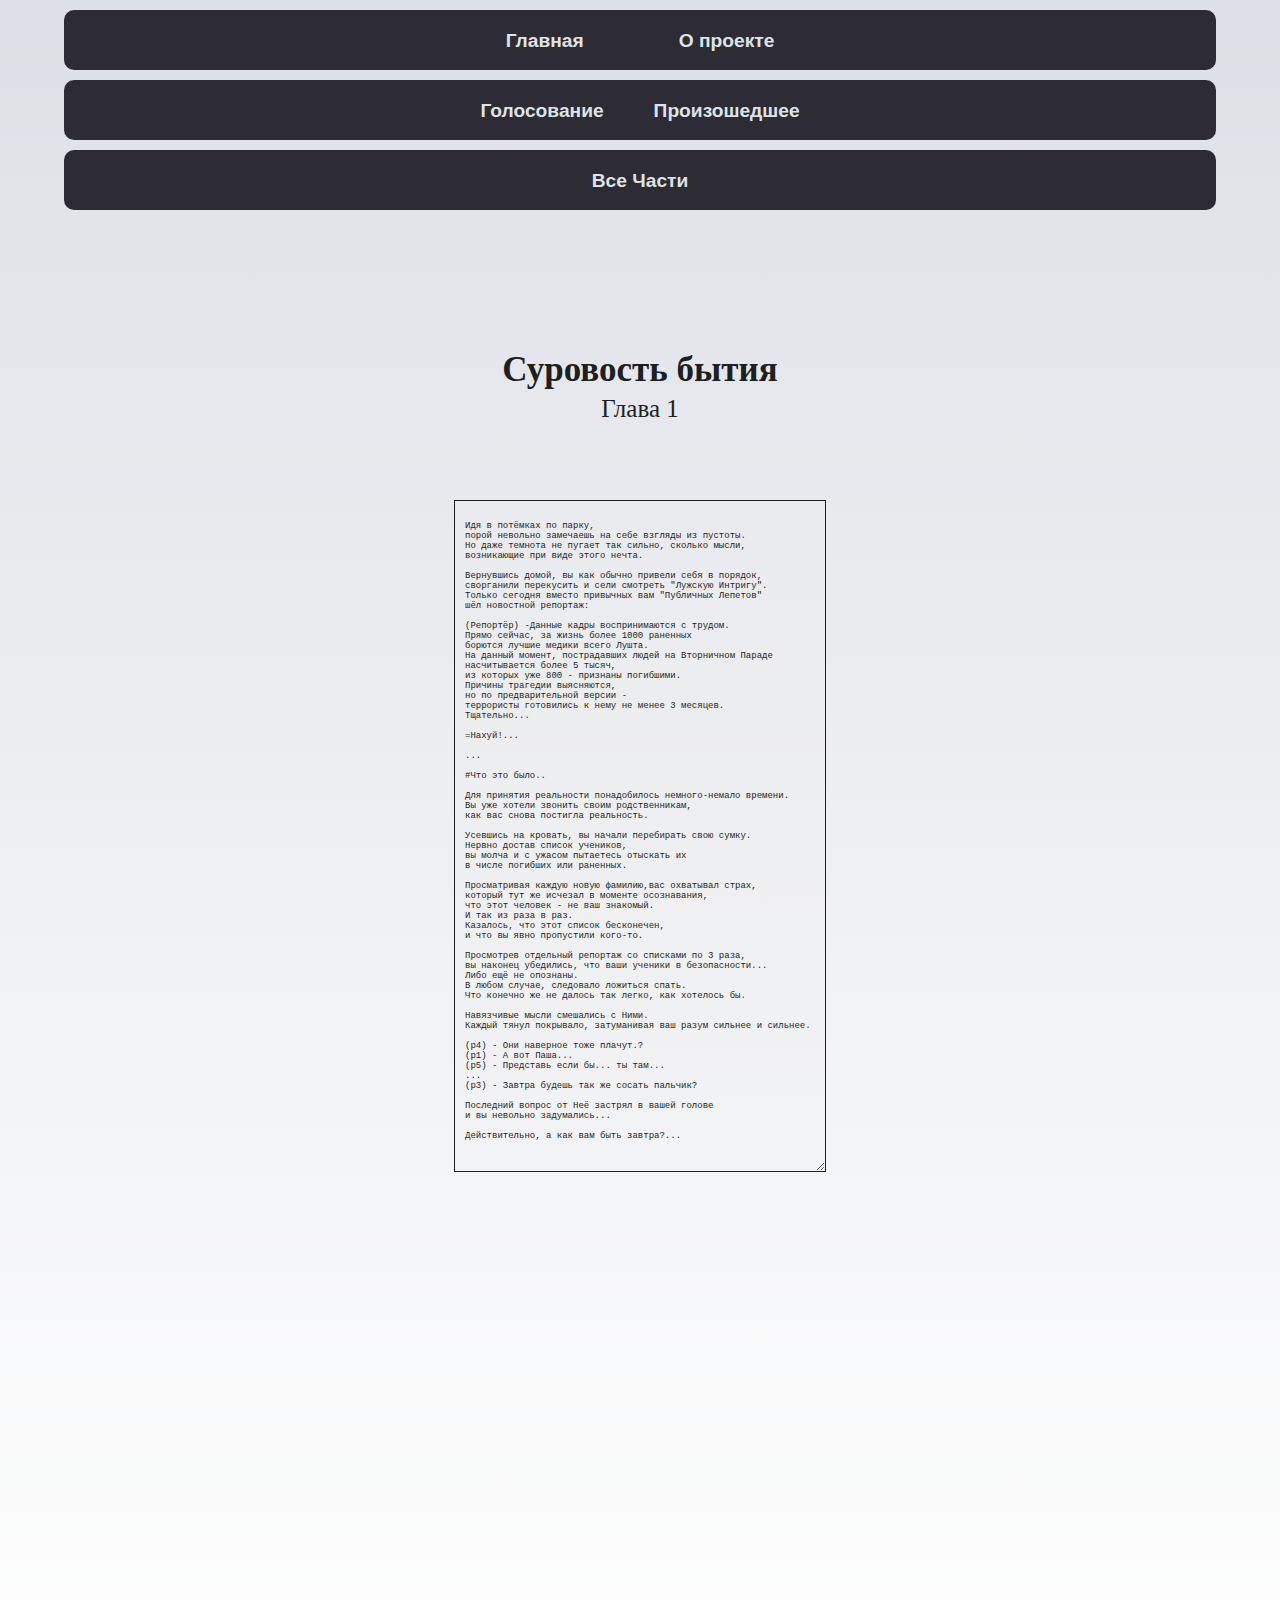
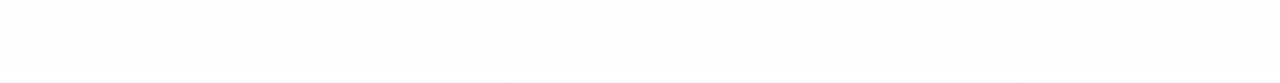
<file: ind_7.html>
<!DOCTYPE html>
<html lang="en">
<head>
    <meta charset="UTF-8">
    <meta name="viewport" content="width=device-width, initial-scale=1.0">
    <title>Stay-in-IT</title>
    <link rel="stylesheet" href="css/main.css">
    <style>
    body { font-family: Arial, sans-serif}
   </style>
</head>

<body>
    <div class="wrapper">
        <header class="container">
            <nav>
                <ul> 
                    <li class="active"><a href='index.html'>Главная</a></li>
                    <h2>  </h2>
                    <li><a href='index5.html'>О проекте</a></li>
                </ul>
            </nav>
        </header>
        <h1></h1>
        <header class="container">
            <nav>
                <ul> 
                    <li class="active">
                    <li><a href='index2.html'>Голосование</a></li>
                    <h1>  </h1>
                    <li><a href='index4.html'>Произошедшее</a></li>
                </ul>
            </nav>
        </header>
        <h1></h1>
        <header class="container">
            <nav>
                <ul> 
                    <li class="active">
                    <li><a href='index3.html'>Все Части</a></li>
                </ul>
            </nav>
        </header>
         <div class="hero container">
            <div class="Id_0">
                <h5>Суровость бытия</h5>
                <h6>Глава 1</h6>
                <textarea class='textarea'cols=87 disabled="on" readonly="on" autofocus rows="65" >Идя в потёмках по парку,
порой невольно замечаешь на себе взгляды из пустоты.
Но даже темнота не пугает так сильно, сколько мысли,
 возникающие при виде этого нечта.

Вернувшись домой, вы как обычно привели себя в порядок,
сворганили перекусить и сели смотреть "Лужскую Интригу".
Только сегодня вместо привычных вам "Публичных Лепетов"
 шёл новостной репортаж:

(Репортёр) -Данные кадры воспринимаются с трудом.
Прямо сейчас, за жизнь более 1000 раненных
борются лучшие медики всего Лушта.
На данный момент, пострадавших людей на Вторничном Параде
насчитывается более 5 тысяч,
из которых уже 800 - признаны погибшими.
Причины трагедии выясняются,
но по предварительной версии - 
террористы готовились к нему не менее 3 месяцев.
Тщательно...

=Нахуй!...

...

#Что это было..

Для принятия реальности понадобилось немного-немало времени.
Вы уже хотели звонить своим родственникам,
 как вас снова постигла реальность.

Усевшись на кровать, вы начали перебирать свою сумку.
Нервно достав список учеников,
вы молча и с ужасом пытаетесь отыскать их
в числе погибших или раненных.

Просматривая каждую новую фамилию,вас охватывал страх,
который тут же исчезал в моменте осознавания,
 что этот человек - не ваш знакомый.
И так из раза в раз.
 Казалось, что этот список бесконечен,
  и что вы явно пропустили кого-то.

Просмотрев отдельный репортаж со списками по 3 раза,
вы наконец убедились, что ваши ученики в безопасности...
Либо ещё не опознаны.
 В любом случае, следовало ложиться спать.
Что конечно же не далось так легко, как хотелось бы.

Навязчивые мысли смешались с Ними.
Каждый тянул покрывало, затуманивая ваш разум сильнее и сильнее.

(р4) - Они наверное тоже плачут.?
(р1) - А вот Паша...
(р5) - Представь если бы... ты там...
...
(р3) - Завтра будешь так же сосать пальчик?

Последний вопрос от Неё застрял в вашей голове
 и вы невольно задумались...

Действительно, а как вам быть завтра?...

                </textarea>
            <div class="Id_1">
                <h1> </h1>
            </div>
         </div>
    </div>  
</body>
</html>
</file>
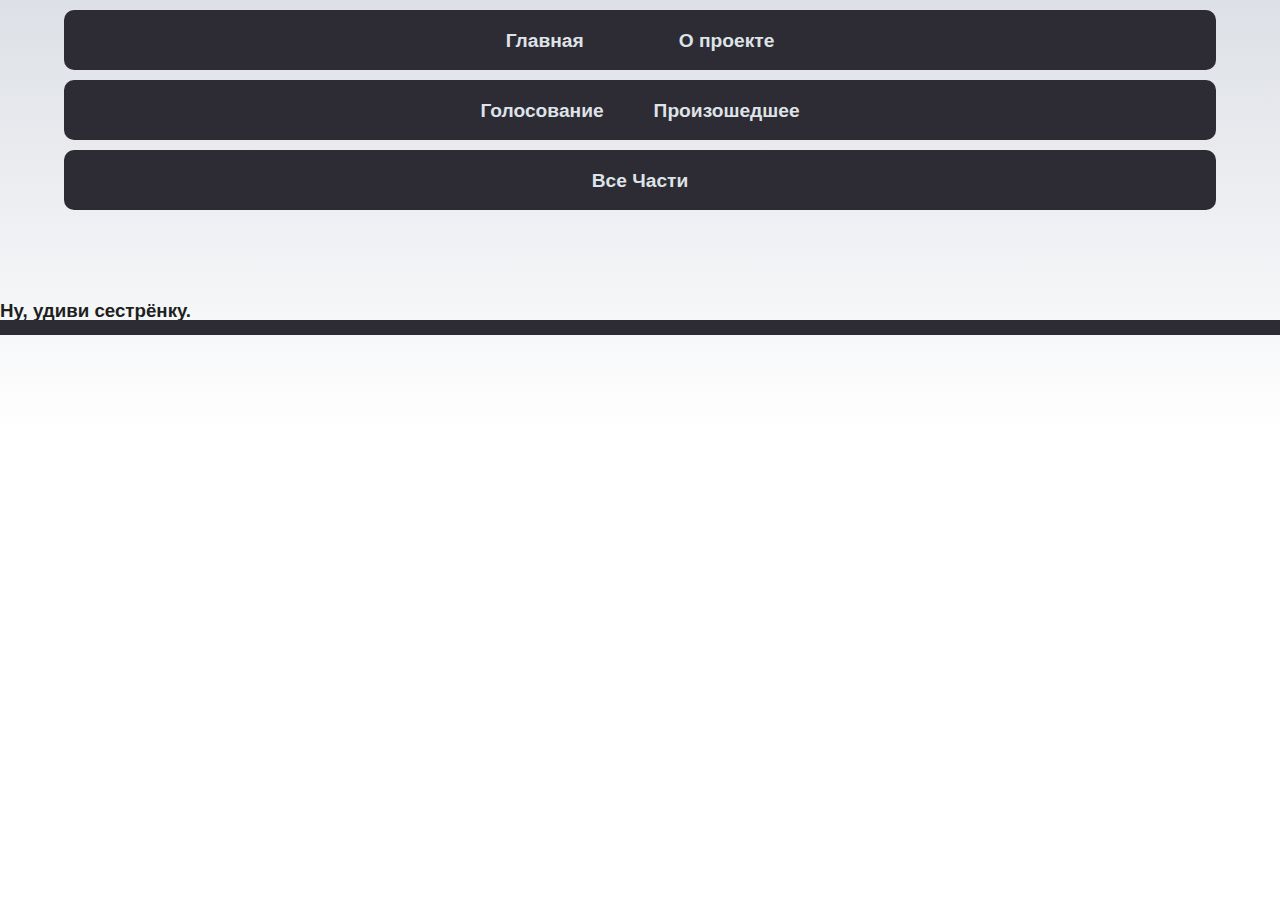
<file: index2.html>
<!DOCTYPE html>
<html lang="en">
<head>
    <meta charset="UTF-8">
    <meta name="viewport" content="width=device-width, initial-scale=1.0">
    <title>Stay-in-IT</title>
    <link rel="stylesheet" href="css/main2.css">
     <style>
        body { font-family: Arial, sans-serif;}
    </style>
</head>

<body>
    <div class="wrapper">
        <header class="container">
            <nav>
                <ul> 
                    <li class="active"><a href='index.html'>Главная</a></li>
                    <h2>  </h2>
                    <li><a href='index5.html'>О проекте</a></li>
                </ul>
            </nav>
        </header>
        <h1></h1>
        <header class="container">
            <nav>
                <ul> 
                    <li class="active">
                    <li><a href='index2.html'>Голосование</a></li>
                    <h1>  </h1>
                    <li><a href='index4.html'>Произошедшее</a></li>
                </ul>
            </nav>
        </header>
        <h1></h1>
        <header class="container">
            <nav>
                <ul> 
                    <li class="active">
                    <li><a href='index3.html'>Все Части</a></li>
                </ul>
            </nav>
        </header>
    <h4></h4>
    <h3>Ну, удиви сестрёнку.</h3>
    <!-- Online Test Pad Survey Widget (#57825)-->
     <div id="otp_wgt_dalgqwec56kik"></div>
     <script type="text/javascript">
     var otp_wjs_dt = (new Date).getTime();
    (function (w, d, n, s, rp) {
        w[n] = w[n] || [];
        rp = {};
        w[n].push(function () {
            otp_render_widget(d.getElementById("otp_wgt_dalgqwec56kik"), 'onlinetestpad.com', 'dalgqwec56kik', rp);
        }); 
        s = d.createElement("script");
        s.type = "text/javascript";
        s.src = "//onlinetestpad.com/js/widget.js?" + otp_wjs_dt;
        s.async = true;
        d.getElementsByTagName("head")[0].appendChild(s);
    })(this, this.document, "otp_widget_callbacks");
    </script>
    <h2> </h2>
    <h4></h4>

</body>
</html>
    

</body>
</html>
</file>
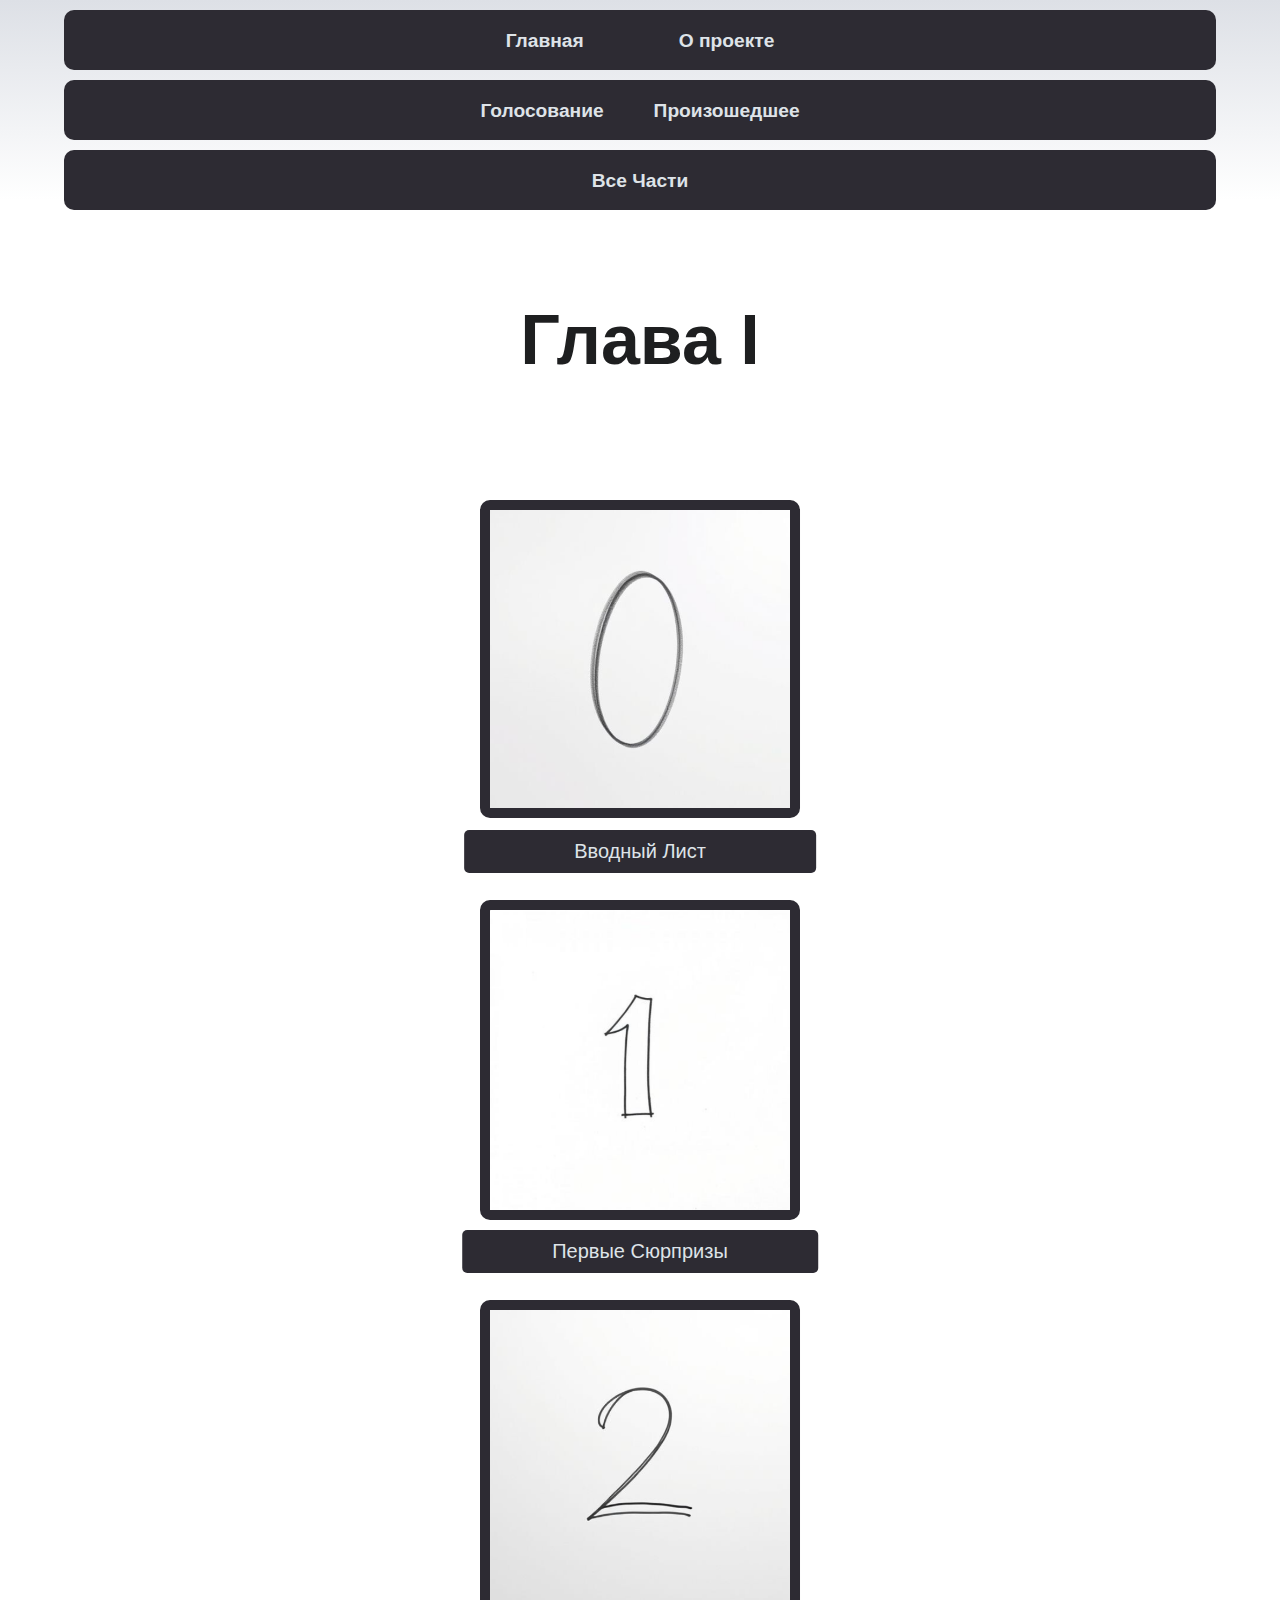
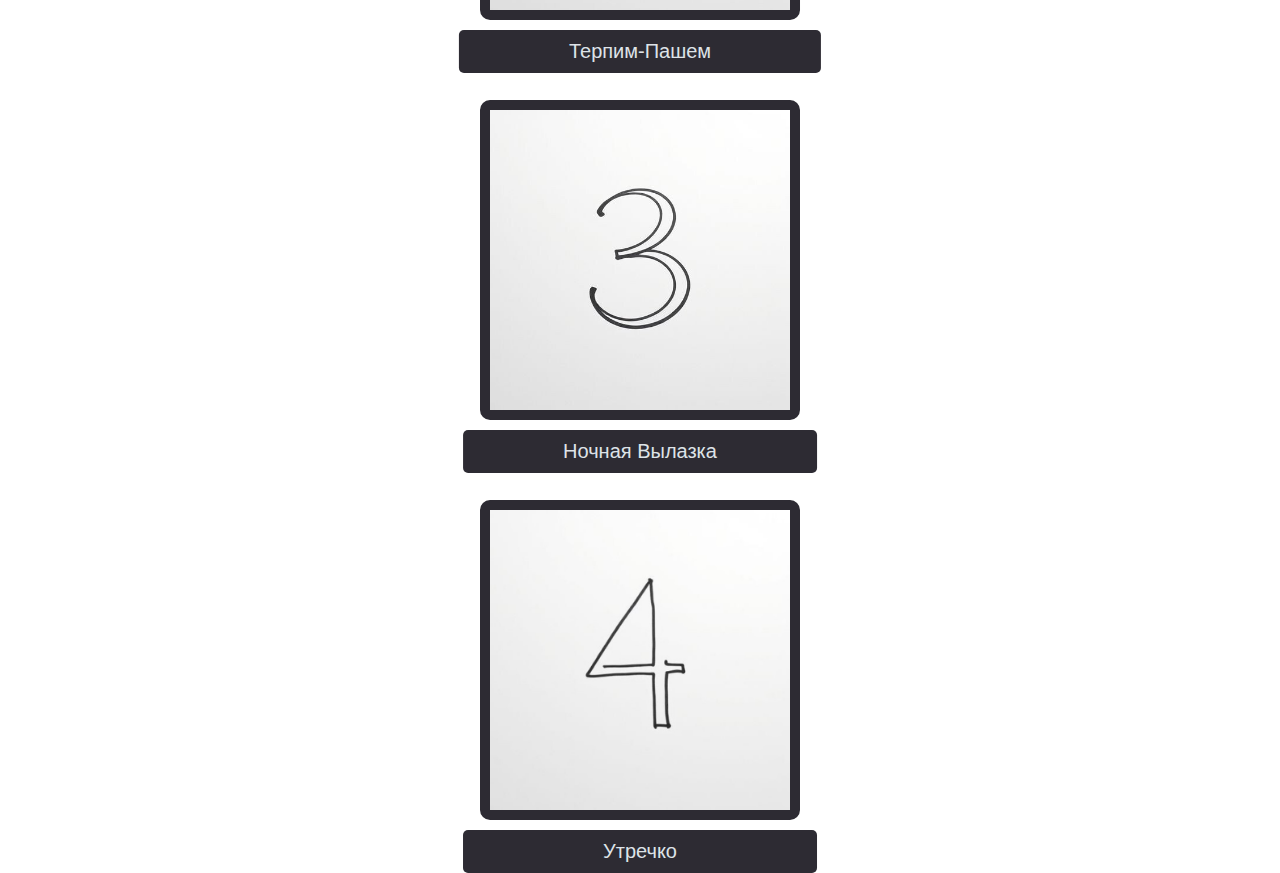
<file: index3.html>
<!DOCTYPE html>
<html lang="en">
<head>
    <meta charset="UTF-8">
    <meta name="viewport" content="width=device-width, initial-scale=1.0">
    <title>Stay-in-IT</title>
    <link rel="stylesheet" href="css/main3.css">
    <style>
    body { font-family: Arial, sans-serif}
    </style>
</head>

<body>
    <div class="wrapper">
        <header class="container">
            <nav>
                <ul> 
                    <li class="active"><a href='index.html'>Главная</a></li>
                    <h2>  </h2>
                    <li><a href='index5.html'>О проекте</a></li>
                </ul>
            </nav>
        </header>
        <h1></h1>
        <header class="container">
            <nav>
                <ul> 
                    <li class="active">
                    <li><a href='index2.html'>Голосование</a></li>
                    <h1>  </h1>
                    <li><a href='index4.html'>Произошедшее</a></li>
                </ul>
            </nav>
        </header>
        <h1></h1>
        <header class="container">
            <nav>
                <ul> 
                    <li class="active">
                    <li><a href='index3.html'>Все Части</a></li>
                </ul>
            </nav>
        </header>
        <div class="hero00 container">
            <div class="hero00--info">
                <h2>Глава I</h2>
            </div>

        </div>

        <div class="hero container">
            <img src="img/000.jpg" alt="">
            <div class="Id_0">
                <h5></h5>
                <li><a href='ind_0.html'>Вводный Лист</a></li>
                
            </div>

        </div>
        <div class="hero2 container">
            <img src="img/111.jpg" alt="">
            <div class="Id_1">
                <h5></h5>
                <li><a href='ind_1.html'>Первые Сюрпризы</a></li>
                
            </div>
        </div>
        <div class="hero3 container">
            <img src="img/222.jpg" alt="">
            <div class="Id_2">
                <h5></h5>
                <li><a href='ind_2.html'>Терпим-Пашем</a></li>
                
            </div>
        </div>
        <div class="hero4 container">
            <img src="img/333.jpg" alt="">
            <div class="Id_3">
                <h5></h5>
                <li><a href='ind_3.html'>Ночная Вылазка</a></li>
                
            </div>
        </div>
        <div class="hero5 container">
            <img src="img/444.jpg" alt="">
            <div class="Id_4">
                <h5></h5>
                <li><a href='ind_4-1.html'>Утречко</a></li>
                
            </div>
        </div>
    </div>  
</body>
</html>
</file>
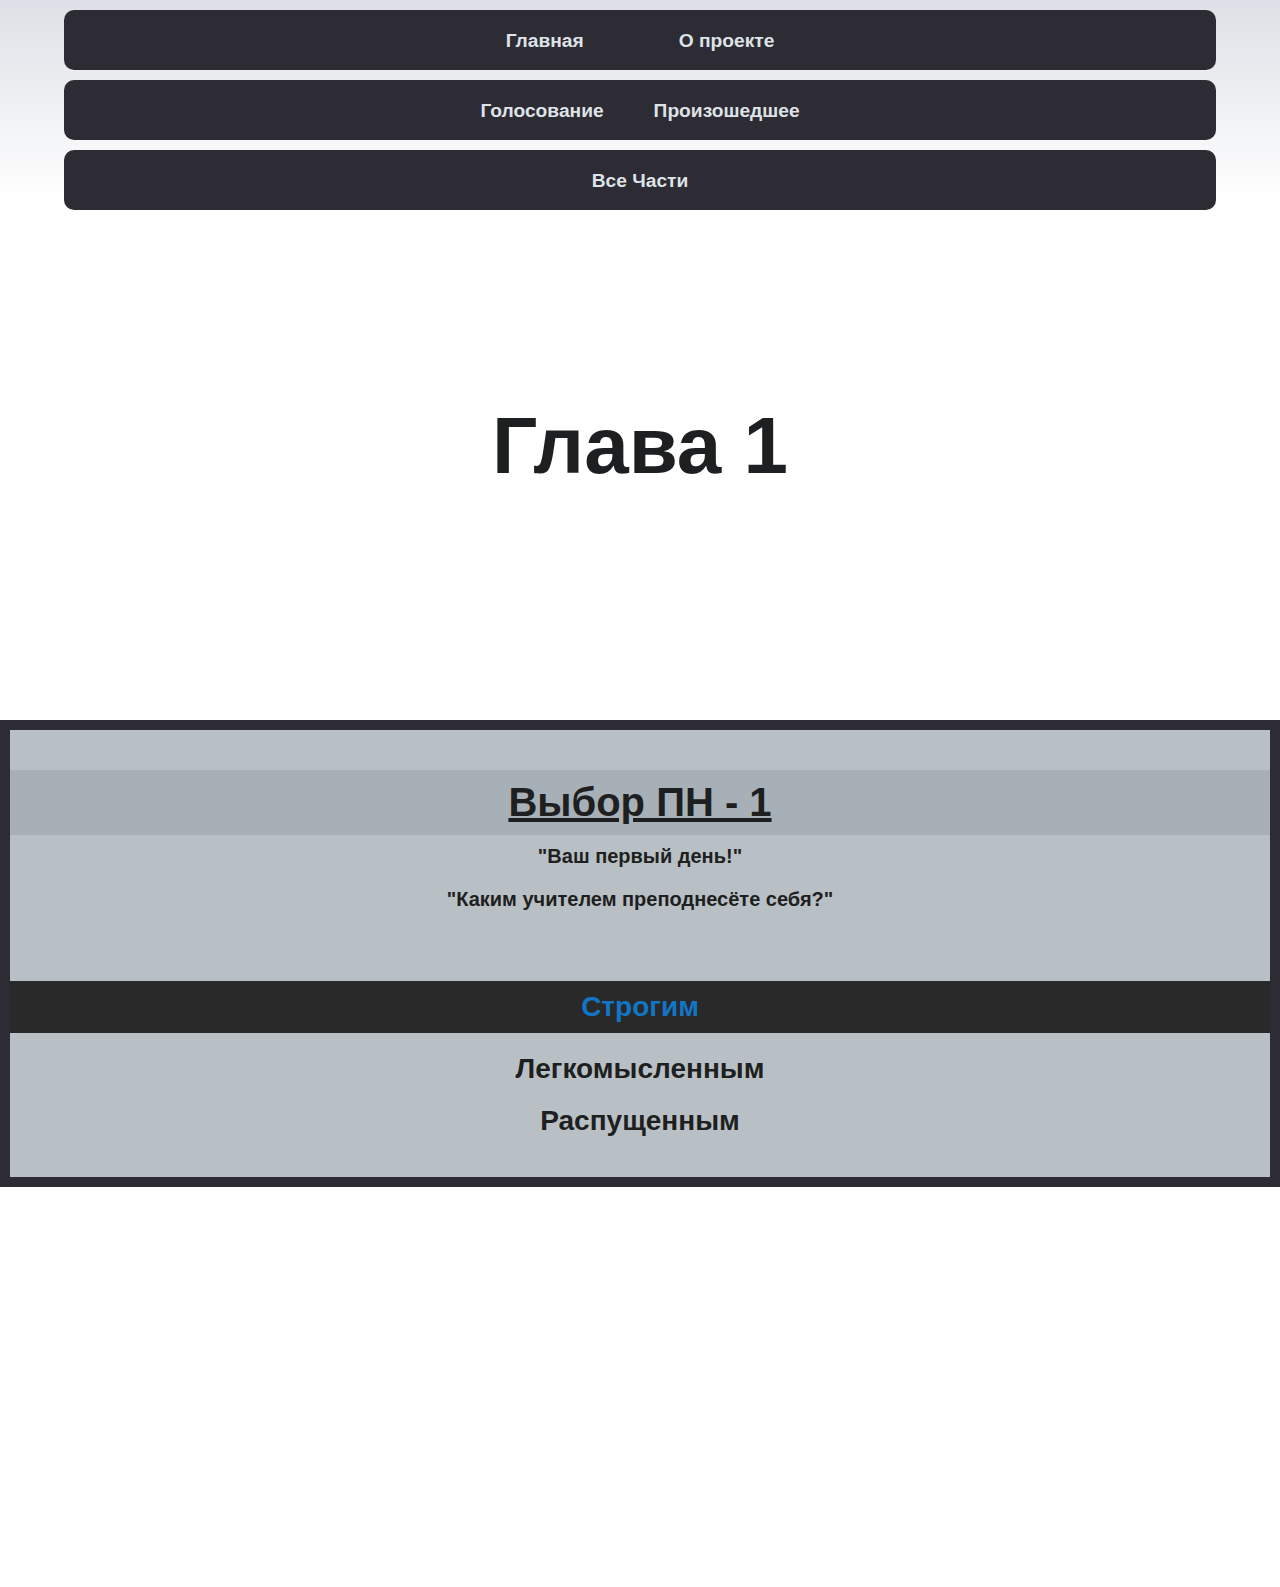
<file: index4.html>
<!DOCTYPE html>
<html lang="en">
<head>
    <meta charset="UTF-8">
    <meta name="viewport" content="width=device-width, initial-scale=1.0">
    <title>Stay-in-IT</title>
    <link rel="stylesheet" href="css/main4.css">
    <style>
    body { font-family: Arial, sans-serif}
    </style>
</head>

<body>
    <div class="wrapper">
        <header class="container">
            <nav>
                <ul> 
                    <li class="active"><a href='index.html'>Главная</a></li>
                    <h2>  </h2>
                    <li><a href='index5.html'>О проекте</a></li>
                </ul>
            </nav>
        </header>
        <h1></h1>
        <header class="container">
            <nav>
                <ul> 
                    <li class="active">
                    <li><a href='index2.html'>Голосование</a></li>
                    <h1>  </h1>
                    <li><a href='index4.html'>Произошедшее</a></li>
                </ul>
            </nav>
        </header>
        <h1></h1>
        <header class="container">
            <nav>
                <ul> 
                    <li class="active">
                    <li><a href='index3.html'>Все Части</a></li>
                </ul>
            </nav>
        </header>
         <div class="hero00 container">
            <div class="hero00--info">
                <h2>Глава 1</h2>
            </div>

        </div>
        <div class="hero1 container">
            <div class="hero1--info">
                <h2>Выбор ПН - 1</h2>
                <h1>"Ваш первый день!" </h1>
                <h1>"Каким учителем преподнесёте себя?" </h1>
                <h3>Строгим</h3>
                <h6>Легкомысленным</h6>
                <h5>Распущенным</h5>
            </div>

        </div>
    
    </div>  
</body>
</html>
</file>
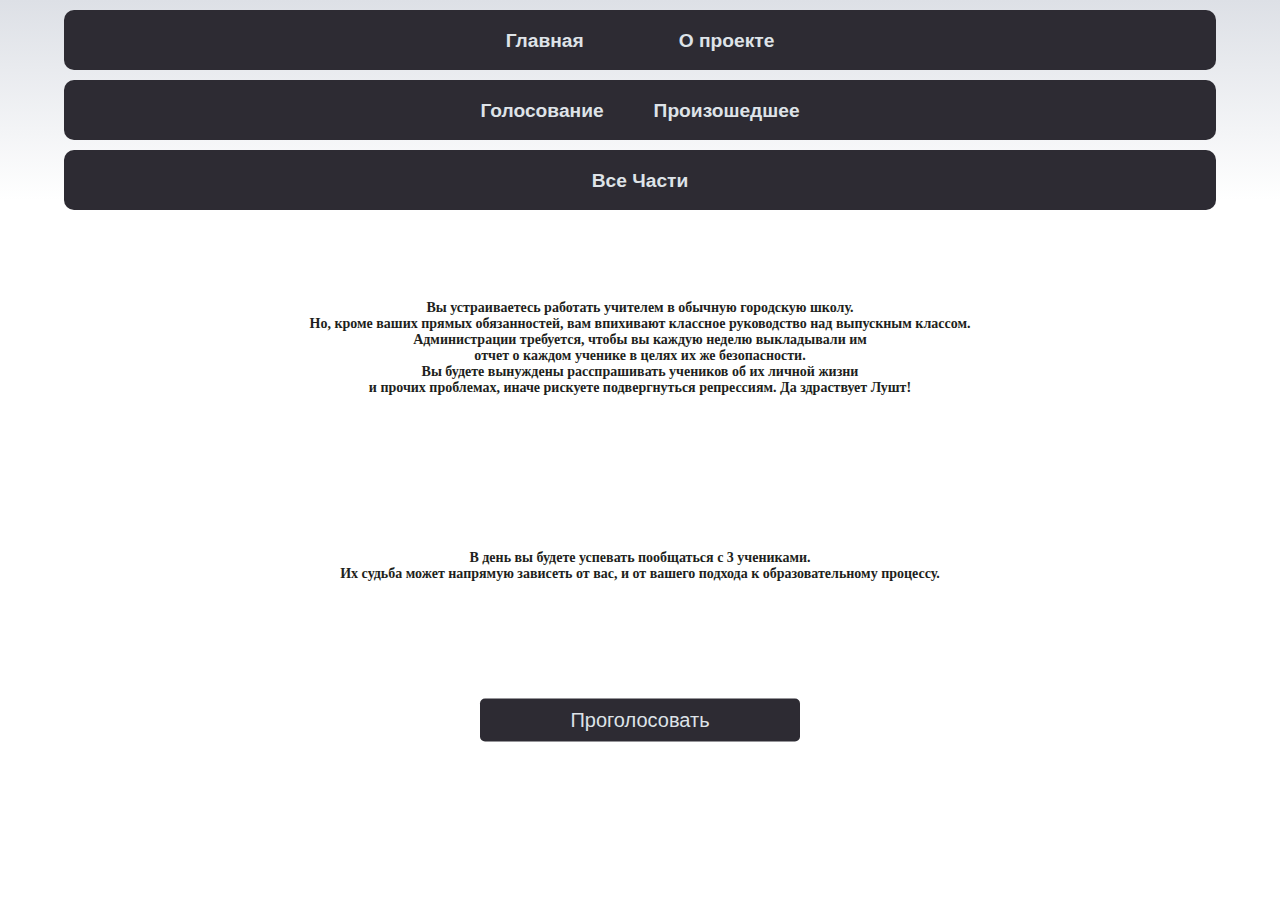
<file: index5.html>
<!DOCTYPE html>
<html lang="en">
<head>
    <meta charset="UTF-8">
    <meta name="viewport" content="width=device-width, initial-scale=1.0">
    <title>Stay-in-IT</title>
    <link rel="stylesheet" href="css/main5.css">
    <style>
    body { font-family: Arial, sans-serif}
   </style>
</head>

<body>
    <div class="wrapper">
        <header class="container">
            <nav>
                <ul> 
                    <li class="active"><a href='index.html'>Главная</a></li>
                    <h2>  </h2>
                    <li><a href='index5.html'>О проекте</a></li>
                </ul>
            </nav>
        </header>
        <h1></h1>
        <header class="container">
            <nav>
                <ul> 
                    <li class="active">
                    <li><a href='index2.html'>Голосование</a></li>
                    <h1>  </h1>
                    <li><a href='index4.html'>Произошедшее</a></li>
                </ul>
            </nav>
        </header>
        <h1></h1>
        <header class="container">
            <nav>
                <ul> 
                    <li class="active">
                    <li><a href='index3.html'>Все Части</a></li>
                </ul>
            </nav>
        </header>
        <div class="hero00 container">
            <div class="hero00--info">
                <h2>Вы устраиваетесь работать учителем в обычную городскую школу.</h2>
                <h2>Но, кроме ваших прямых обязанностей, вам впихивают классное руководство над выпускным классом.</h2>
                <h2>Администрации требуется, чтобы вы каждую неделю выкладывали им</h2>
                <h2>отчет о каждом ученике в целях их же безопасности.</h2></h2>
                <h2>Вы будете вынуждены расспрашивать учеников об их личной жизни</h2>
                <h2> и прочих проблемах, иначе рискуете подвергнуться репрессиям. Да здраствует Лушт!</h2>
            </div>
        </div>
        <div class="hero1 container">
            <div class="hero1--info">
                <h2>В день вы будете успевать пообщаться с 3 учениками.</h2>
                <h2> Их судьба может напрямую зависеть от вас, и от вашего подхода к образовательному процессу.</h2>
                <li><a href='index2.html'>Проголосовать</a></li>
            </div>
        </div>
        
    </div>  
</body>
</html>
</file>
<file: css/main.css>
@import url('https://fonts.googleapis.com/css2?family=Sofia+Sans+Semi+Condensed:ital,wght@0,1..1000;1,1..1000&display=swap');

*{
    margin: 0;
    padding:0;
}

body {
    font-family: sans-serif;
    font-weight: 400;
    color: #1e1f20;
}

a {
    text-decoration: none;
}
img {
    max-width: 100%;
}

.wrapper {
    background: linear-gradient(360deg,rgb(255, 255, 255) 0%, rgb(221, 224, 230) 100%);
    width:100% ;

}


.container {
    min-width: auto;
    width: 90%;
    margin: 0 auto;
}

header {
    padding: 0px 0;
}


header nav {
    width: 100%;

}

header nav ul {
    display:flex;
    justify-content:center;
    z-index: 2;
    position: relative
}

header nav ul h1 {
    display: block;
    width: 50px;
}
header nav ul h2 {
    display: block;
    width: 95px;
}

header nav ul li {
    display: inline-block;
    font-weight: 600;
    padding-top: 20px;
    font-size: 120%;
    white-space: nowrap;


}


header nav ul li a {
    color: #dee3e8;
    text-align: center;
}

header nav ul li:not(.active):not(.btn) a:hover {
    border-bottom: 5px solid #1D4D7A;
}

header nav ul li.btn a {
    background-color: #1D4D7A;
    padding: 9px 17px;
    border-radius: 5px;
    transition: all 400ms ease;

}
header nav ul li.btn a:hover {
    background: #11273a;
}

header nav  {
    content: '';
    display: block;
    width: auto;
    background:#2d2b33 ;
    border-radius: 10px;
    position: relative;
    top: 10px;
    block-size: 60px; 
}
h1 {
    padding-bottom: 10px;
}





.hero {
padding-bottom: 1000px;
position:relative;
z-index: 1;
list-style-type: none;
}
.hero--info {
    width: auto;;
    padding-top: 80px;
}

.hero--info h2 {
    font-size: 75px;
    font-family: cursive;
    white-space: nowrap;
    font-weight: 1000;
    padding-top: 20px;
    white-space: nowrap;
    text-align: center;

}

.hero--info h1 {
    font-size: 40px;
    font-weight: 550;
    padding-top: 60px;
    white-space: nowrap;
    text-align: center;
}

.hero--info p {
    font-size: 25px;
    font-weight: 550;
    padding-top: 5px;
    padding-bottom: 5%;
    white-space: nowrap;
    text-align: center;

}



.hero h3 {
    display: block;
    content: '';
    background:#2d2b33;
    border-radius: 15px;
    block-size: 10px;
    

}


.hero img {
    position: absolute;
    left: 50%;
    transform: translate(-50%, -50%);
    top: 840px;
    width: 300px;
    border-radius: 10px;
    display: block;
    border: 10px solid #2d2b33;
}

.hero li a {
    position: absolute;
    left: 50%;
    transform: translate(-50%, -50%);
    top: 970px;
    width: 300px;
    border-radius: 5px;
    background: #2d2b33;
    color:#dee3e8;
    padding:10px;
    font-size: 20px;
    text-align: center;
    white-space: nowrap;
    

}

.hero h4 {
    font-size: 45px;
    font-weight: 550;
    font-family: cursive;
    padding-top: 150px;
    white-space: nowrap;
    text-align: center;
    white-space: nowrap;
    

}

.Id_0 h5 {
    text-align: center;
    font-size: 35px;
    font-weight: 580;
    font-family: cursive;
    padding-top: 150px;
    white-space: nowrap;

}

.Id_0 h6 {
    text-align: center;
    font-size: 25px;
    font-weight: 500;
    padding-top: 5px;
    font-family: cursive;
    white-space: nowrap;
}

.Id_0 textarea {
    padding-left: 4px;
    text-align: justify;
    width: 350px;
    position:absolute;
    top:300px;
    left: 50%;
    font-size: 9px;
    padding-top: 20px;
    border-color: #1e1f20;
    outline: none;
    padding-left: 10px;
    padding-right: 10px;
    color:#1e1f20;
    white-space: nowrap;
    transform: translate(-50%);
}
.Id_1 h1 {
    padding-top:250px;
    
}
</file>
<file: css/main2.css>
@import url('https://fonts.googleapis.com/css2?family=Sofia+Sans+Semi+Condensed:ital,wght@0,1..1000;1,1..1000&display=swap');

*{
    margin: 0;
    padding:0;
}

body {
    font-family: sans-serif;
    font-weight: 400;
    color: #1e1f20;
}

a {
    text-decoration: none;
}
img {
    max-width: 100%;
}

.wrapper {
    background: linear-gradient(360deg,rgb(255, 255, 255) 0%, rgb(221, 224, 230) 100%);
    width:100% ;

}


.container {
    min-width: auto;
    width: 90%;
    margin: 0 auto;
}

header {
    padding: 0px 0;
}


header nav {
    width: 100%;

}

header nav ul {
    display:flex;
    justify-content:center;
    z-index: 2;
    position: relative
}

header nav ul h1 {
    display: block;
    width: 50px;
}
header nav ul h2 {
    display: block;
    width: 95px;
    max-height: 0px;
}

header nav ul li {
    display: inline-block;
    font-weight: 600;
    padding-top: 20px;
    font-size: 120%;
    white-space: nowrap;


}


header nav ul li a {
    color: #dee3e8;
    text-align: center;
}

header nav ul li:not(.active):not(.btn) a:hover {
    border-bottom: 5px solid #1D4D7A;
}

header nav ul li.btn a {
    background-color: #1D4D7A;
    padding: 9px 17px;
    border-radius: 5px;
    transition: all 400ms ease;

}
header nav ul li.btn a:hover {
    background: #11273a;
}

header nav  {
    content: '';
    display: block;
    width: auto;
    background:#2d2b33 ;
    border-radius: 10px;
    position: relative;
    top: 10px;
    block-size: 60px; 
}
h1 {
    padding-bottom: 10px;
}
h4 {
    padding-bottom: 100px;
}




.hero {
position:relative;
z-index: 1;
list-style-type: none;
}

.hero h3 {
    font-family: cursive;
    text-align: center;
    font-size: 75px;
    font-weight: 1000;
    padding-top: 50px;
    font-family: cursive;
    padding-bottom: 40%;
    white-space: nowrap;
    padding-top: 30%;

}
h2 {
    width: auto;
    content: '';
    position: absolute;
    display: block;
    background:#2d2b33 ;
    position: relative;
    top: -2px;
    block-size: 15px;
}
</file>
<file: css/main3.css>
@import url('https://fonts.googleapis.com/css2?family=Sofia+Sans+Semi+Condensed:ital,wght@0,1..1000;1,1..1000&display=swap');

*{
    margin: 0;
    padding:0;
}

body {
    font-family: sans-serif;
    font-weight: 400;
    color: #1e1f20;
}

a {
    text-decoration: none;
}
img {
    max-width: 100%;
}

.wrapper {
    background: linear-gradient(360deg,rgb(255, 255, 255) 0%, rgb(221, 224, 230) 100%);
    width:100% ;

}


.container {
    min-width: auto;
    width: 90%;
    margin: 0 auto;
}

header {
    padding: 0px 0;
}


header nav {
    width: 100%;

}

header nav ul {
    display:flex;
    justify-content:center;
    z-index: 2;
    position: relative
}

header nav ul h1 {
    display: block;
    width: 50px;
}
header nav ul h2 {
    display: block;
    width: 95px;
    max-height: 0px;
}

header nav ul li {
    display: inline-block;
    font-weight: 600;
    padding-top: 20px;
    font-size: 120%;
    white-space: nowrap;


}


header nav ul li a {
    color: #dee3e8;
    text-align: center;
}

header nav ul li:not(.active):not(.btn) a:hover {
    border-bottom: 5px solid #1D4D7A;
}

header nav ul li.btn a {
    background-color: #1D4D7A;
    padding: 9px 17px;
    border-radius: 5px;
    transition: all 400ms ease;

}
header nav ul li.btn a:hover {
    background: #11273a;
}

header nav  {
    content: '';
    display: block;
    width: auto;
    background:#2d2b33 ;
    border-radius: 10px;
    position: relative;
    top: 10px;
    block-size: 60px; 
}
h1 {
    padding-bottom: 10px;
}
h4 {
    padding-bottom: 100px;
}




.hero {
    width: 100%;
    top: 500px;
    position:absolute;
    margin: 0 auto;

}

.hero2 {
    width: 100%;
    top: 900px;
    position:absolute;
    margin: 0 auto;
}

.hero3 {
    width: 100%;
    top: 1300px;
    position:absolute;
    margin: 0 auto;
}

.hero4 {
    width: 100%;
    top: 1700px;
    position:absolute;
    margin: 0 auto;
}
.hero5 {
    width: 100%;
    top: 2100px;
    position:absolute;
    margin: 0 auto;
}
.hero6 {
    width: 100%;
    top: 2500px;
    position:absolute;
    margin: 0 auto;
}
.hero7 {
    width: 100%;
    top: 2900px;
    position:absolute;
    margin: 0 auto;
}
.hero8 {
    width: 100%;
    top: 3300px;
    position:absolute;
    margin: 0 auto;
}
.hero9 {
    width: 100%;
    top: 3700px;
    position:absolute;
    margin: 0 auto;
    padding-bottom: 600px;
}
.hero00 {
    width: 100%;
    left: auto;
    top: 300px;
    position:absolute;
    margin: 0 auto;

}
.hero img {
    position:absolute;
    transform: translate(-50%);
    width: auto;
    left:50%;
    max-width: 300px;
    border-radius: 10px;
    border: 10px solid #2d2b33;

}

.hero2 img {
    position:absolute;
    transform: translate(-50%);
    width: auto;
    left:50%;
    max-width: 300px;
    border-radius: 10px;
    border: 10px solid #2d2b33;
}

.Id_0 li a{
    position:absolute;
    top: 330px;
    left:50%;
    border-radius: 5px;
    background: #2d2b33;
    color:#dee3e8;
    padding:10px 110px;
    font-size: 20px;
    white-space: nowrap;
    transform: translate(-50%);

}

.Id_1 li a{
    position:absolute;
    top: 330px;
    left:50%;
    border-radius: 5px;
    background: #2d2b33;
    color:#dee3e8;
    padding:10px 90px;
    font-size: 20px;
    white-space: nowrap;
    transform: translate(-50%);

}


.hero3 img {
    position:absolute;
    transform: translate(-50%);
    left:50%;
    max-width: 300px;
    border-radius: 10px;
    margin-left: auto;
    border: 10px solid #2d2b33;
}


.Id_2 li a{
    position:absolute;
    top: 330px;
    left:50%;
    border-radius: 5px;
    background: #2d2b33;
    color:#dee3e8;
    padding:10px 110px;
    font-size: 20px;
    white-space: nowrap;
    transform: translate(-50%);

}

.hero4 img {
    position:absolute;
    transform: translate(-50%);
    left:50%;
    max-width: 300px;
    border-radius: 10px;
    margin-left: auto;
    border: 10px solid #2d2b33;
}

.Id_3 li a{
    position:absolute;
    top: 330px;
    left:50%;
    border-radius: 5px;
    background: #2d2b33;
    color:#dee3e8;
    padding:10px 100px;
    font-size: 20px;
    white-space: nowrap;
    transform: translate(-50%);

}

.hero5 img {
    position:absolute;
    transform: translate(-50%);
    width: auto;
    left:50%;
    max-width: 300px;
    border-radius: 10px;
    border: 10px solid #2d2b33;
}
.Id_4 li a{
    position:absolute;
    top: 330px;
    left:50%;
    border-radius: 5px;
    background: #2d2b33;
    color:#dee3e8;
    padding:10px 140px;
    font-size: 20px;
    white-space: nowrap;
    transform: translate(-50%);

}
.hero00--info h2 {
    text-align: center;
    font-size: 70px;
    font-weight: 600;
    white-space: nowrap;

}
.hero6 img {
    position:absolute;
    transform: translate(-50%);
    width: auto;
    left:50%;
    max-width: 300px;
    border-radius: 10px;
    border: 10px solid #2d2b33;
}
.Id_5 li a{
    position:absolute;
    top: 330px;
    left:50%;
    border-radius: 5px;
    background: #2d2b33;
    color:#dee3e8;
    padding:10px 100px;
    font-size: 20px;
    white-space: nowrap;
    transform: translate(-50%);

}
.hero7 img {
    position:absolute;
    transform: translate(-50%);
    width: auto;
    left:50%;
    max-width: 300px;
    border-radius: 10px;
    border: 10px solid #2d2b33;
}
.Id_6 li a{
    position:absolute;
    top: 330px;
    left:50%;
    border-radius: 5px;
    background: #2d2b33;
    color:#dee3e8;
    padding:10px 97px;
    font-size: 20px;
    white-space: nowrap;
    transform: translate(-50%);

}
.hero8 img {
    position:absolute;
    transform: translate(-50%);
    width: auto;
    left:50%;
    max-width: 300px;
    border-radius: 10px;
    border: 10px solid #2d2b33;
}
.Id_7 li a{
    position:absolute;
    top: 330px;
    left:50%;
    border-radius: 5px;
    background: #2d2b33;
    color:#dee3e8;
    padding:10px 86px;
    font-size: 20px;
    white-space: nowrap;
    transform: translate(-50%);

}
.hero9 img {
    position:absolute;
    transform: translate(-50%);
    width: auto;
    left:50%;
    max-width: 300px;
    border-radius: 10px;
    border: 10px solid #2d2b33;
}
.Id_8 li a{
    position:absolute;
    top: 330px;
    left:50%;
    border-radius: 5px;
    background: #2d2b33;
    color:#dee3e8;
    padding:10px 98px;
    font-size: 20px;
    white-space: nowrap;
    transform: translate(-50%);

}
</file>
<file: css/main4.css>
@import url('https://fonts.googleapis.com/css2?family=Sofia+Sans+Semi+Condensed:ital,wght@0,1..1000;1,1..1000&display=swap');

*{
    margin: 0;
    padding:0;
}

body {
    font-family: sans-serif;
    font-weight: 400;
    color: #1e1f20;
}

a {
    text-decoration: none;
}
img {
    max-width: 100%;
}

.wrapper {
    background: linear-gradient(360deg,rgb(255, 255, 255) 0%, rgb(221, 224, 230) 100%);
    width:100% ;

}


.container {
    min-width: auto;
    width: 90%;
    margin: 0 auto;
}

header {
    padding: 0px 0;
}


header nav {
    width: 100%;

}

header nav ul {
    display:flex;
    justify-content:center;
    z-index: 2;
    position: relative
}

header nav ul h1 {
    display: block;
    width: 50px;
}
header nav ul h2 {
    display: block;
    width: 95px;
    max-height: 0px;
}

header nav ul li {
    display: inline-block;
    font-weight: 600;
    padding-top: 20px;
    font-size: 120%;
    white-space: nowrap;


}


header nav ul li a {
    color: #dee3e8;
    text-align: center;
}

header nav ul li:not(.active):not(.btn) a:hover {
    border-bottom: 5px solid #1D4D7A;
}

header nav ul li.btn a {
    background-color: #1D4D7A;
    padding: 9px 17px;
    border-radius: 5px;
    transition: all 400ms ease;

}
header nav ul li.btn a:hover {
    background: #11273a;
}

header nav  {
    content: '';
    display: block;
    width: auto;
    background:#2d2b33 ;
    border-radius: 10px;
    position: relative;
    top: 10px;
    block-size: 60px; 
}
h1 {
    padding-bottom: 10px;
}
h4 {
    padding-bottom: 100px;
}






.hero00 {
    width: 100%;
    left: auto;
    top: 400px;
    position:absolute;
    margin: 0 auto;

}
.hero00--info h2 {
    text-align: center;
    font-size: 80px;
    font-weight: 600;
    white-space: nowrap;

}
.hero1 {
    width: 100%;
    left: auto;
    top: 720px;
    position:absolute;
    padding-bottom: 400px;
}
.hero2 {
    width: 100%;
    left: auto;
    top: 1220px;
    position:absolute;
    margin: 0 auto;
    padding-bottom: 400px;
}
.hero1--info {
    background-color: #b9c0c5;
    padding-block: 40px;
    border: 10px solid #2d2b33;
}
.hero1--info h2 {
    text-align: center;
    font-size: 40px;
    font-weight: 320px;
    white-space: nowrap;
    text-decoration: underline;
    background-color: #a7b0b7;
    padding-block: 10px;
}
.hero1--info h1 {
    padding-top: 10px;
    text-align: center;
    font-size: 20px;
    font-weight: 80px;
    white-space: nowrap;
}
.hero1--info h3 {
    background-color: #292929;
    margin-top: 60px;
    text-align: center;
    font-size: 28px;
    font-weight: 20px;
    white-space: nowrap;
    color: #1275c5;
    padding-block: 10px;
}
.hero1--info h6 {
    padding-top: 20px;
    text-align: center;
    font-size: 28px;
    font-weight: 20px;
    white-space: nowrap;
}
.hero1--info h5 {
    padding-top: 20px;
    text-align: center;
    font-size: 28px;
    font-weight: 20px;
    white-space: nowrap;
}
</file>
<file: css/main5.css>
@import url('https://fonts.googleapis.com/css2?family=Sofia+Sans+Semi+Condensed:ital,wght@0,1..1000;1,1..1000&display=swap');

*{
    margin: 0;
    padding:0;
}

body {
    font-family: sans-serif;
    font-weight: 400;
    color: #1e1f20;
}

a {
    text-decoration: none;
}
img {
    max-width: 100%;
}

.wrapper {
    background: linear-gradient(360deg,rgb(255, 255, 255) 0%, rgb(221, 224, 230) 100%);
    width:100% ;

}


.container {
    min-width: auto;
    width: 90%;
    margin: 0 auto;
}

header {
    padding: 0px 0;
}


header nav {
    width: 100%;

}

header nav ul {
    display:flex;
    justify-content:center;
    z-index: 2;
    position: relative
}

header nav ul h1 {
    display: block;
    width: 50px;
}
header nav ul h2 {
    display: block;
    width: 95px;
    max-height: 0px;
}

header nav ul li {
    display: inline-block;
    font-weight: 600;
    padding-top: 20px;
    font-size: 120%;
    white-space: nowrap;


}


header nav ul li a {
    color: #dee3e8;
    text-align: center;
}

header nav ul li:not(.active):not(.btn) a:hover {
    border-bottom: 5px solid #1D4D7A;
}

header nav ul li.btn a {
    background-color: #1D4D7A;
    padding: 9px 17px;
    border-radius: 5px;
    transition: all 400ms ease;

}
header nav ul li.btn a:hover {
    background: #11273a;
}

header nav  {
    content: '';
    display: block;
    width: auto;
    background:#2d2b33 ;
    border-radius: 10px;
    position: relative;
    top: 10px;
    block-size: 60px; 
}
h1 {
    padding-bottom: 10px;
}
h4 {
    padding-bottom: 100px;
}




.hero00 {
    width: 100%;
    left: auto;
    top: 300px;
    position:absolute;
    margin: 0 auto;

}
.hero00--info h2 {
    text-align: center;
    font-size: 14px;
    font-weight: 800;
    font-family: cursive;
    white-space: nowrap;

}



.hero1 {
    width: 100%;
    left: auto;
    top: 550px;
    position:absolute;
    margin: 0 auto;

}
.hero1--info h2 {
    text-align: center;
    font-size: 14px;
    font-weight: 800;
    font-family: cursive;
    white-space: nowrap;

}
.hero1 li a {
    position: absolute;
    left: 50%;
    transform: translate(-50%, -50%);
    top: 170px;
    width: 300px;
    border-radius: 5px;
    background: #2d2b33;
    color:#dee3e8;
    padding:10px;
    font-size: 20px;
    text-align: center;
    white-space: nowrap;
}

h3 {
    padding-bottom: 200px;
}
</file>
